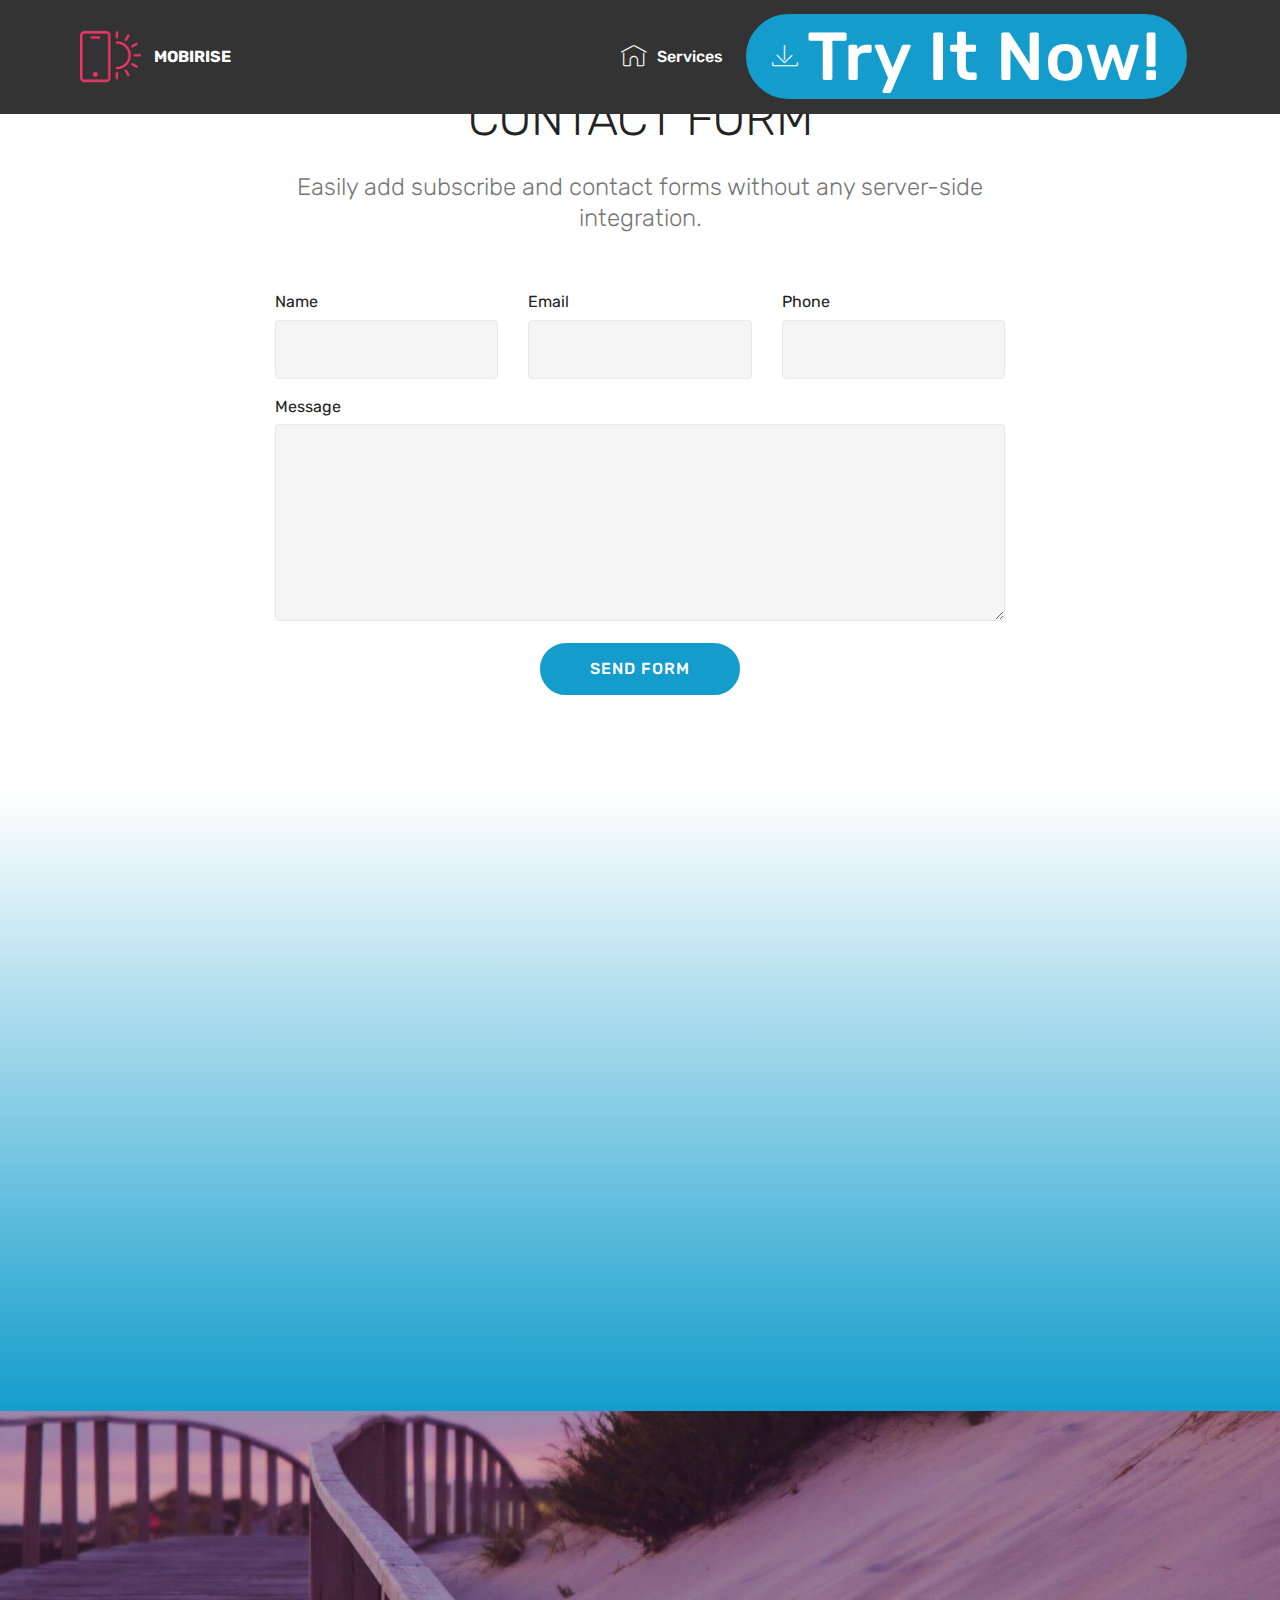
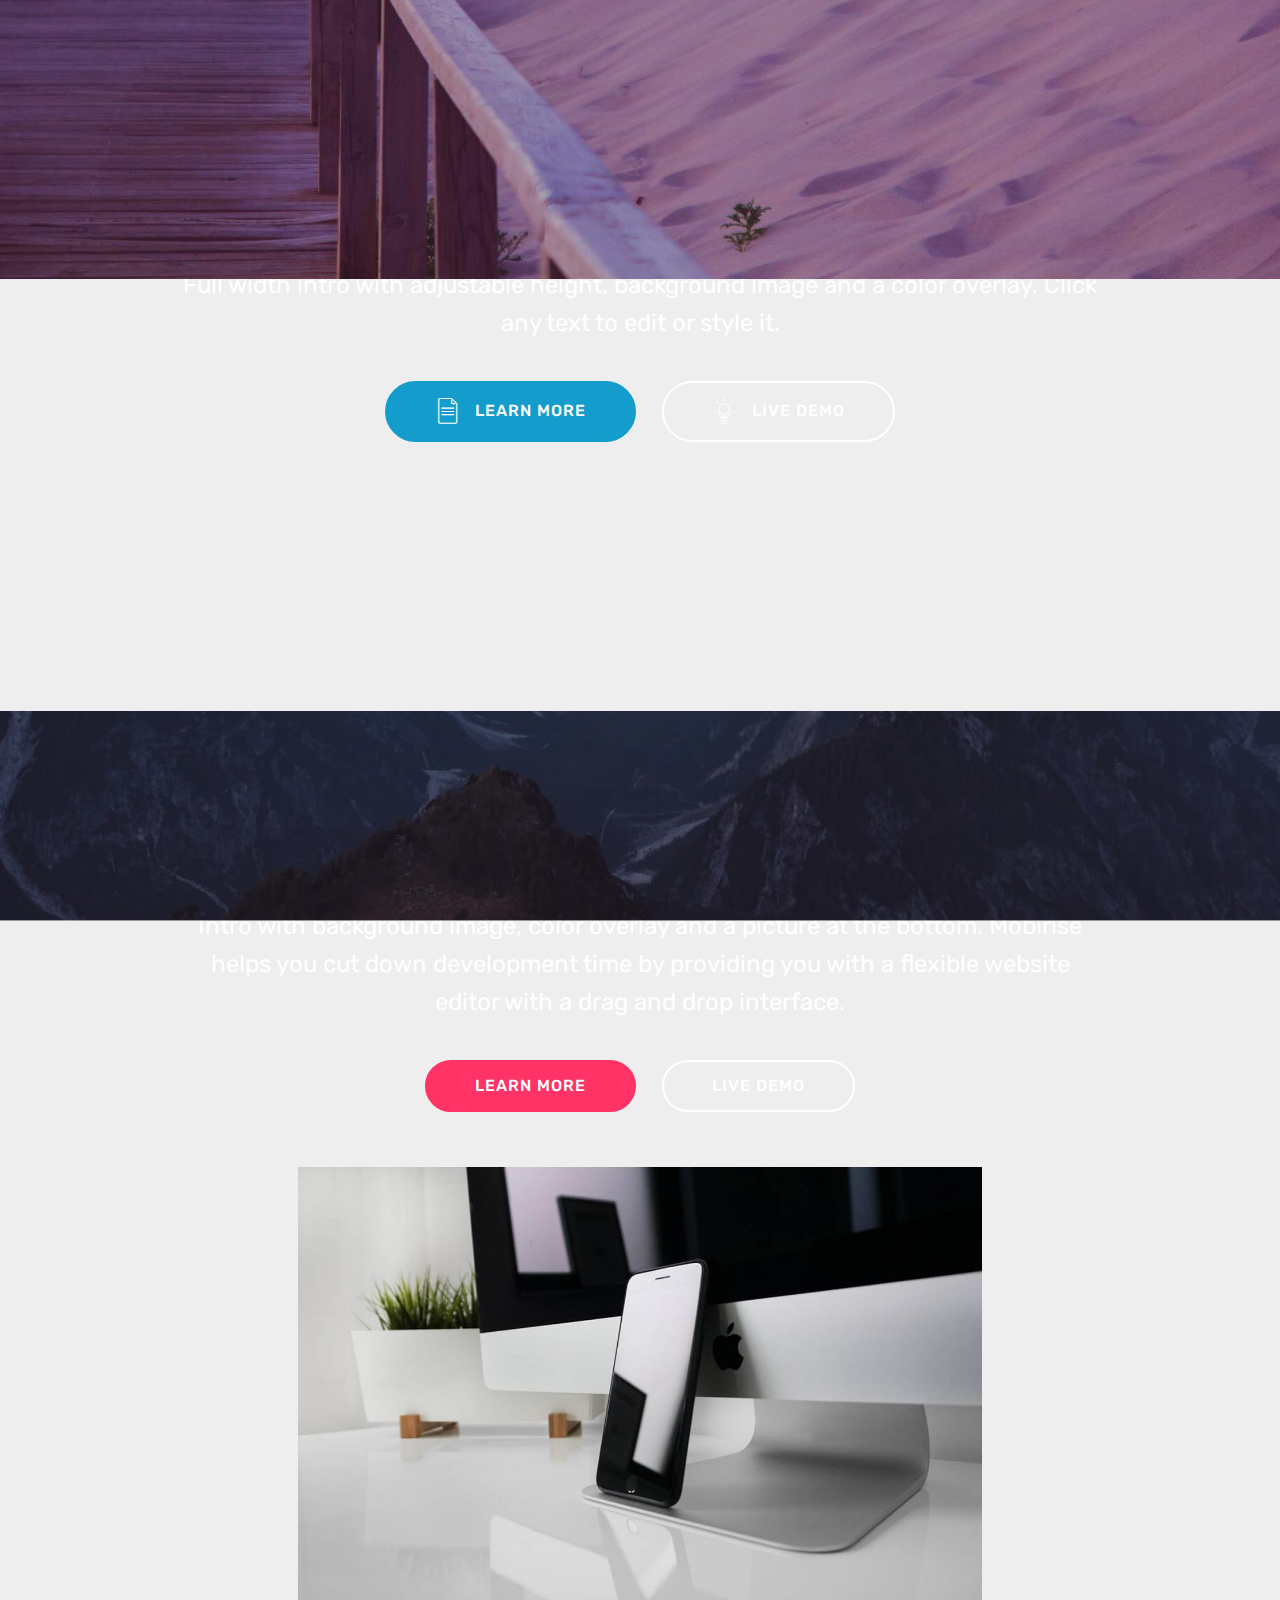
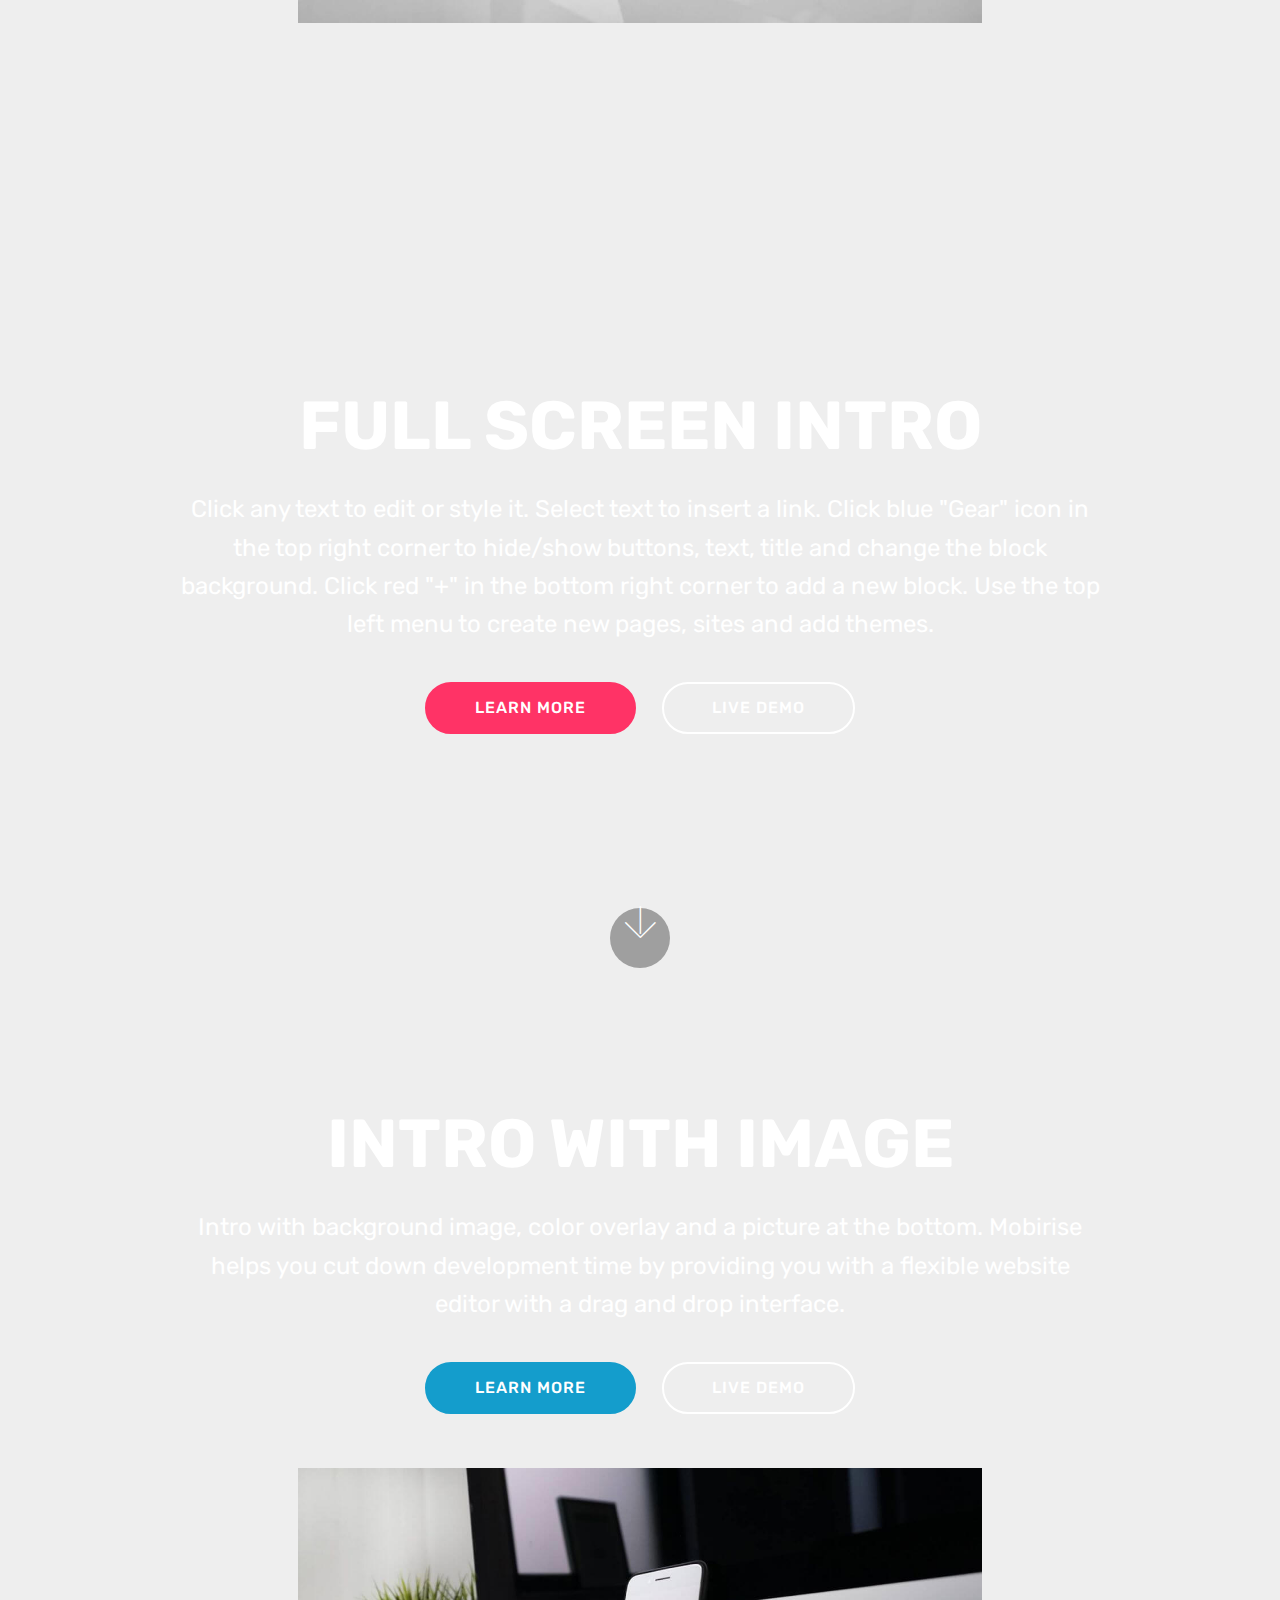
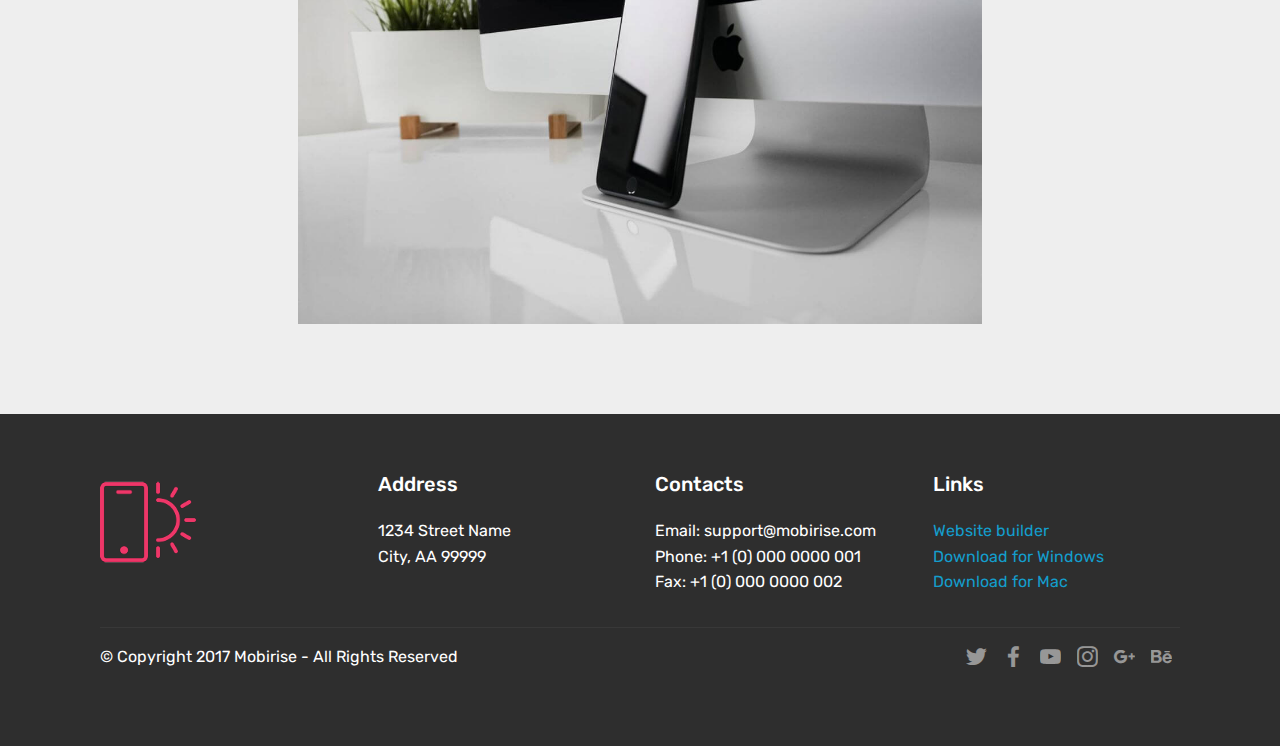
<file: index.html>
<!DOCTYPE html>
<html >
<head>
  <!-- Site made with Mobirise Website Builder v4.7.6, https://mobirise.com -->
  <meta charset="UTF-8">
  <meta http-equiv="X-UA-Compatible" content="IE=edge">
  <meta name="generator" content="Mobirise v4.7.6, mobirise.com">
  <meta name="viewport" content="width=device-width, initial-scale=1, minimum-scale=1">
  <link rel="shortcut icon" href="assets/images/logo2.png" type="image/x-icon">
  <meta name="description" content="">
  <title>Home</title>
  <link rel="stylesheet" href="assets/web/assets/mobirise-icons/mobirise-icons.css">
  <link rel="stylesheet" href="assets/tether/tether.min.css">
  <link rel="stylesheet" href="assets/bootstrap/css/bootstrap.min.css">
  <link rel="stylesheet" href="assets/bootstrap/css/bootstrap-grid.min.css">
  <link rel="stylesheet" href="assets/bootstrap/css/bootstrap-reboot.min.css">
  <link rel="stylesheet" href="assets/dropdown/css/style.css">
  <link rel="stylesheet" href="assets/socicon/css/styles.css">
  <link rel="stylesheet" href="assets/theme/css/style.css">
  <link rel="stylesheet" href="assets/mobirise/css/mbr-additional.css" type="text/css">
  
  
  
</head>
<body>
  <section class="menu cid-qSIRAnaMQ7" once="menu" id="menu1-e">

    

    <nav class="navbar navbar-expand beta-menu navbar-dropdown align-items-center navbar-fixed-top navbar-toggleable-sm">
        <button class="navbar-toggler navbar-toggler-right" type="button" data-toggle="collapse" data-target="#navbarSupportedContent" aria-controls="navbarSupportedContent" aria-expanded="false" aria-label="Toggle navigation">
            <div class="hamburger">
                <span></span>
                <span></span>
                <span></span>
                <span></span>
            </div>
        </button>
        <div class="menu-logo">
            <div class="navbar-brand">
                <span class="navbar-logo">
                    <a href="https://mobirise.com">
                         <img src="assets/images/logo2.png" alt="Mobirise" style="height: 3.8rem;">
                    </a>
                </span>
                <span class="navbar-caption-wrap"><a class="navbar-caption text-white display-4" href="https://mobirise.com">
                        MOBIRISE
                    </a></span>
            </div>
        </div>
        <div class="collapse navbar-collapse" id="navbarSupportedContent">
            <ul class="navbar-nav nav-dropdown" data-app-modern-menu="true"><li class="nav-item">
                    <a class="nav-link link text-white display-4" href="https://mobirise.com">
                        <span class="mbri-home mbr-iconfont mbr-iconfont-btn"></span>
                        Services
                    </a>
                </li></ul>
            <div class="navbar-buttons mbr-section-btn"><a class="btn btn-sm btn-primary display-1" href="https://mobirise.com">
                    <span class="mbri-save mbr-iconfont mbr-iconfont-btn "></span>
                    Try It Now!
                </a></div>
        </div>
    </nav>
</section>

<section class="engine"><a href="https://mobirise.me/j">website templates</a></section><section class="mbr-section form1 cid-qSNoycV2eA" id="form1-s">

    

    
    <div class="container">
        <div class="row justify-content-center">
            <div class="title col-12 col-lg-8">
                <h2 class="mbr-section-title align-center pb-3 mbr-fonts-style display-2">
                    CONTACT FORM
                </h2>
                <h3 class="mbr-section-subtitle align-center mbr-light pb-3 mbr-fonts-style display-5">
                    Easily add subscribe and contact forms without any server-side integration.
                </h3>
            </div>
        </div>
    </div>
    <div class="container">
        <div class="row justify-content-center">
            <div class="media-container-column col-lg-8" data-form-type="formoid">
                    <div data-form-alert="" hidden="">
                        Thanks for filling out the form!
                    </div>
            
                    <form class="mbr-form" action="https://mobirise.com/" method="post" data-form-title="Mobirise Form"><input type="hidden" name="email" data-form-email="true" value="USPH/jvtmZcPBBI/AVBWP6MHjxMaoT3edpEEN9nrXvsCygSRBtryC6Hljb9eq/IHgAiw33Sc+Vx9iEiLV7yDbqo1kJGcSTqLYzOE/qSltz3cyE7s/gVWKKAv1CNL6bbV" data-form-field="Email">
                        <div class="row row-sm-offset">
                            <div class="col-md-4 multi-horizontal" data-for="name">
                                <div class="form-group">
                                    <label class="form-control-label mbr-fonts-style display-7" for="name-form1-s">Name</label>
                                    <input type="text" class="form-control" name="name" data-form-field="Name" required="" id="name-form1-s">
                                </div>
                            </div>
                            <div class="col-md-4 multi-horizontal" data-for="email">
                                <div class="form-group">
                                    <label class="form-control-label mbr-fonts-style display-7" for="email-form1-s">Email</label>
                                    <input type="email" class="form-control" name="email" data-form-field="Email" required="" id="email-form1-s">
                                </div>
                            </div>
                            <div class="col-md-4 multi-horizontal" data-for="phone">
                                <div class="form-group">
                                    <label class="form-control-label mbr-fonts-style display-7" for="phone-form1-s">Phone</label>
                                    <input type="tel" class="form-control" name="phone" data-form-field="Phone" id="phone-form1-s">
                                </div>
                            </div>
                        </div>
                        <div class="form-group" data-for="message">
                            <label class="form-control-label mbr-fonts-style display-7" for="message-form1-s">Message</label>
                            <textarea type="text" class="form-control" name="message" rows="7" data-form-field="Message" id="message-form1-s"></textarea>
                        </div>
            
                        <span class="input-group-btn">
                            <button href="" type="submit" class="btn btn-primary btn-form display-4">SEND FORM</button>
                        </span>
                    </form>
            </div>
        </div>
    </div>
</section>

<section class="cid-qSU082iukm" id="video3-t">

    
    
    <figure class="mbr-figure align-center container">
        <div class="video-block" style="width: 80%;">
            <div><iframe class="mbr-embedded-video" src="https://www.youtube.com/embed/uNCr7NdOJgw?rel=0&amp;amp;showinfo=0&amp;autoplay=0&amp;loop=0" width="1280" height="720" frameborder="0" allowfullscreen></iframe></div>
        </div>
    </figure>
</section>

<section class="header1 cid-qSIY17hqgr mbr-fullscreen mbr-parallax-background" id="header1-i">

    

    

    <div class="container">
        <div class="row justify-content-md-center">
            <div class="mbr-white col-md-10">
                <h1 class="mbr-section-title align-center mbr-bold pb-3 mbr-fonts-style display-1">
                    FULL WIDTH INTRO
                </h1>
                <h3 class="mbr-section-subtitle align-center mbr-light pb-3 mbr-fonts-style display-2">
                    Beautiful mobile websites
                </h3>
                <p class="mbr-text align-center pb-3 mbr-fonts-style display-5">
                    Full width intro with adjustable height, background image and a color overlay. Click any text to edit or style it.
                </p>
                <div class="mbr-section-btn align-center"><a class="btn btn-md btn-primary display-4" href="https://mobirise.com">
                        <span class="mbr-iconfont mbri-file"></span>LEARN MORE</a>
                    <a class="btn btn-md btn-white-outline display-4" href="https://mobirise.com">
                        <span class="mbr-iconfont mbri-idea"></span>LIVE DEMO</a></div>
            </div>
        </div>
    </div>

</section>

<section class="header4 cid-qSIYiO4d7Z mbr-parallax-background" id="header4-j">

    

    

    <div class="container">
        <div class="row justify-content-md-center">
            <div class="media-content col-md-10">
                <h1 class="mbr-section-title align-center mbr-white pb-3 mbr-bold mbr-fonts-style display-1">
                    INTRO WITH IMAGE
                </h1>
                
                <div class="mbr-text align-center mbr-white pb-3">
                    <p class="mbr-text mbr-fonts-style display-5">
                        Intro with background image, color overlay and a picture at the bottom. Mobirise helps you cut down development time by providing you with a flexible website editor with a drag and drop interface.
                    </p>
                </div>
                <div class="mbr-section-btn align-center"><a class="btn btn-md btn-secondary display-4" href="https://mobirise.com">LEARN MORE</a>
                    <a class="btn btn-md btn-white-outline display-4" href="https://mobirise.com">LIVE DEMO</a></div>
            </div>
            <div class="mbr-figure pt-5">
                <img src="assets/images/01.jpg" alt="Mobirise" style="width: 60%;">
            </div>
        </div>
    </div>
</section>

<section class="cid-qSIRAw0fxh mbr-fullscreen mbr-parallax-background" id="header2-f">

    

    

    <div class="container align-center">
        <div class="row justify-content-md-center">
            <div class="mbr-white col-md-10">
                <h1 class="mbr-section-title mbr-bold pb-3 mbr-fonts-style display-1">
                    FULL SCREEN INTRO
                </h1>
                
                <p class="mbr-text pb-3 mbr-fonts-style display-5">
                    Click any text to edit or style it. Select text to insert a link. Click blue "Gear" icon in the top right corner to hide/show buttons, text, title and change the block background. Click red "+" in the bottom right corner to add a new block. Use the top left menu to create new pages, sites and add themes.
                </p>
                <div class="mbr-section-btn">
                    <a class="btn btn-md btn-secondary display-4" href="https://mobirise.com">LEARN MORE</a>
                    <a class="btn btn-md btn-white-outline display-4" href="https://mobirise.com">LIVE DEMO</a>
                </div>
            </div>
        </div>
    </div>
    <div class="mbr-arrow hidden-sm-down" aria-hidden="true">
        <a href="#next">
            <i class="mbri-down mbr-iconfont"></i>
        </a>
    </div>
</section>

<section class="header4 cid-qSIXYqJKis mbr-parallax-background" id="header4-h">

    

    

    <div class="container">
        <div class="row justify-content-md-center">
            <div class="media-content col-md-10">
                <h1 class="mbr-section-title align-center mbr-white pb-3 mbr-bold mbr-fonts-style display-1">
                    INTRO WITH IMAGE
                </h1>
                
                <div class="mbr-text align-center mbr-white pb-3">
                    <p class="mbr-text mbr-fonts-style display-5">
                        Intro with background image, color overlay and a picture at the bottom. Mobirise helps you cut down development time by providing you with a flexible website editor with a drag and drop interface.
                    </p>
                </div>
                <div class="mbr-section-btn align-center">
                    <a class="btn btn-md btn-primary display-4" href="https://mobirise.com">LEARN MORE</a>
                    <a class="btn btn-md btn-white-outline display-4" href="https://mobirise.com">LIVE DEMO</a>
                </div>
            </div>
            <div class="mbr-figure pt-5">
                <img src="assets/images/01.jpg" alt="Mobirise" style="width: 60%;">
            </div>
        </div>
    </div>
</section>

<section class="cid-qSIRACQ9Ll" id="footer1-g">

    

    

    <div class="container">
        <div class="media-container-row content text-white">
            <div class="col-12 col-md-3">
                <div class="media-wrap">
                    <a href="https://mobirise.com/">
                        <img src="assets/images/logo2.png" alt="Mobirise">
                    </a>
                </div>
            </div>
            <div class="col-12 col-md-3 mbr-fonts-style display-7">
                <h5 class="pb-3">
                    Address
                </h5>
                <p class="mbr-text">
                    1234 Street Name
                    <br>City, AA 99999
                </p>
            </div>
            <div class="col-12 col-md-3 mbr-fonts-style display-7">
                <h5 class="pb-3">
                    Contacts
                </h5>
                <p class="mbr-text">
                    Email: support@mobirise.com
                    <br>Phone: +1 (0) 000 0000 001
                    <br>Fax: +1 (0) 000 0000 002
                </p>
            </div>
            <div class="col-12 col-md-3 mbr-fonts-style display-7">
                <h5 class="pb-3">
                    Links
                </h5>
                <p class="mbr-text">
                    <a class="text-primary" href="https://mobirise.com/">Website builder</a>
                    <br><a class="text-primary" href="https://mobirise.com/mobirise-free-win.zip">Download for Windows</a>
                    <br><a class="text-primary" href="https://mobirise.com/mobirise-free-mac.zip">Download for Mac</a>
                </p>
            </div>
        </div>
        <div class="footer-lower">
            <div class="media-container-row">
                <div class="col-sm-12">
                    <hr>
                </div>
            </div>
            <div class="media-container-row mbr-white">
                <div class="col-sm-6 copyright">
                    <p class="mbr-text mbr-fonts-style display-7">
                        © Copyright 2017 Mobirise - All Rights Reserved
                    </p>
                </div>
                <div class="col-md-6">
                    <div class="social-list align-right">
                        <div class="soc-item">
                            <a href="https://twitter.com/mobirise" target="_blank">
                                <span class="socicon-twitter socicon mbr-iconfont mbr-iconfont-social"></span>
                            </a>
                        </div>
                        <div class="soc-item">
                            <a href="https://www.facebook.com/pages/Mobirise/1616226671953247" target="_blank">
                                <span class="socicon-facebook socicon mbr-iconfont mbr-iconfont-social"></span>
                            </a>
                        </div>
                        <div class="soc-item">
                            <a href="https://www.youtube.com/c/mobirise" target="_blank">
                                <span class="socicon-youtube socicon mbr-iconfont mbr-iconfont-social"></span>
                            </a>
                        </div>
                        <div class="soc-item">
                            <a href="https://instagram.com/mobirise" target="_blank">
                                <span class="socicon-instagram socicon mbr-iconfont mbr-iconfont-social"></span>
                            </a>
                        </div>
                        <div class="soc-item">
                            <a href="https://plus.google.com/u/0/+Mobirise" target="_blank">
                                <span class="socicon-googleplus socicon mbr-iconfont mbr-iconfont-social"></span>
                            </a>
                        </div>
                        <div class="soc-item">
                            <a href="https://www.behance.net/Mobirise" target="_blank">
                                <span class="socicon-behance socicon mbr-iconfont mbr-iconfont-social"></span>
                            </a>
                        </div>
                    </div>
                </div>
            </div>
        </div>
    </div>
</section>


  <script src="assets/web/assets/jquery/jquery.min.js"></script>
  <script src="assets/popper/popper.min.js"></script>
  <script src="assets/tether/tether.min.js"></script>
  <script src="assets/bootstrap/js/bootstrap.min.js"></script>
  <script src="assets/smoothscroll/smooth-scroll.js"></script>
  <script src="assets/dropdown/js/script.min.js"></script>
  <script src="assets/touchswipe/jquery.touch-swipe.min.js"></script>
  <script src="assets/parallax/jarallax.min.js"></script>
  <script src="assets/theme/js/script.js"></script>
  <script src="assets/formoid/formoid.min.js"></script>
  
  
</body>
</html>
</file>
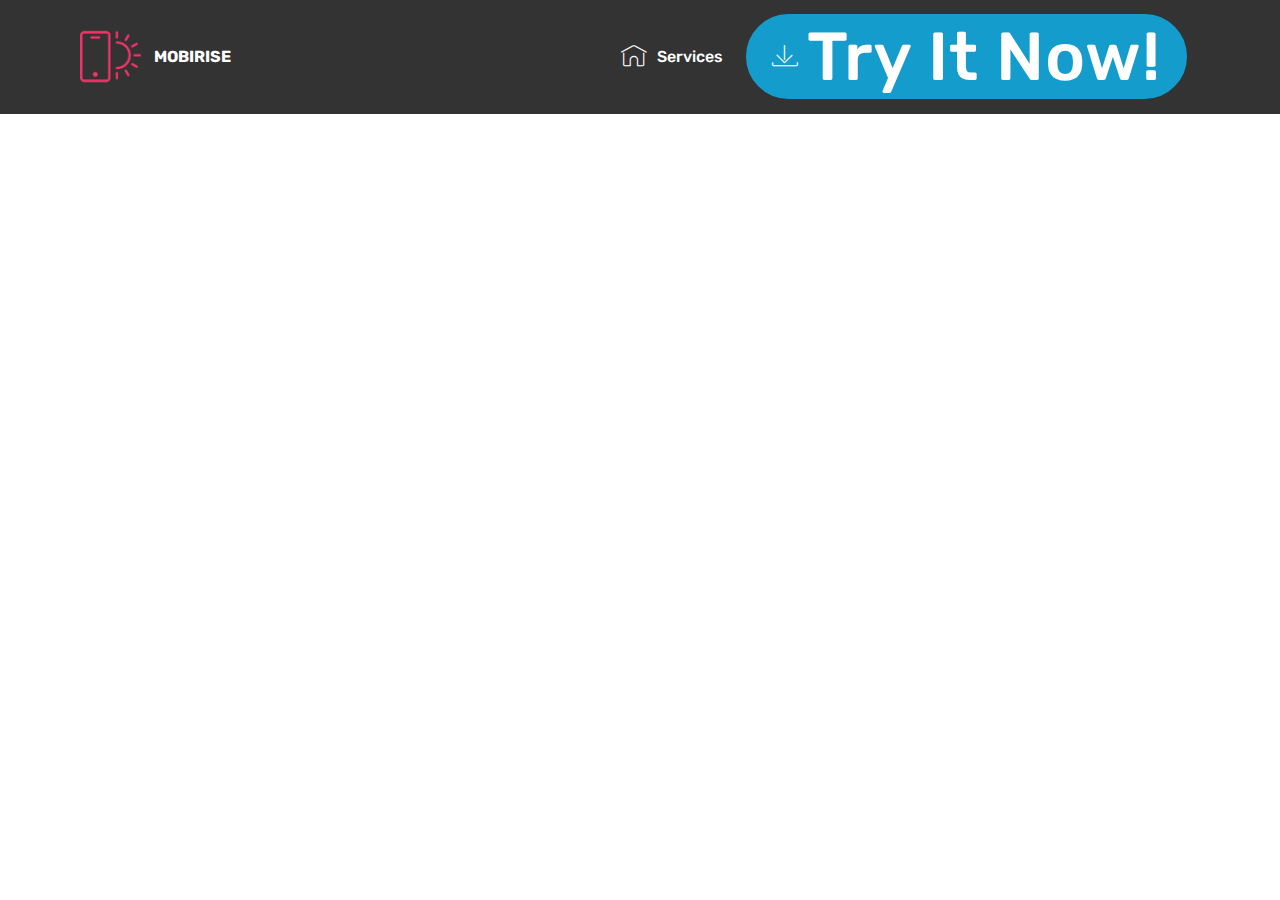
<file: page1.html>
<!DOCTYPE html>
<html >
<head>
  <!-- Site made with Mobirise Website Builder v4.7.6, https://mobirise.com -->
  <meta charset="UTF-8">
  <meta http-equiv="X-UA-Compatible" content="IE=edge">
  <meta name="generator" content="Mobirise v4.7.6, mobirise.com">
  <meta name="viewport" content="width=device-width, initial-scale=1, minimum-scale=1">
  <link rel="shortcut icon" href="assets/images/logo2.png" type="image/x-icon">
  <meta name="description" content="Web Creator Description">
  <title>Page 1</title>
  <link rel="stylesheet" href="assets/web/assets/mobirise-icons/mobirise-icons.css">
  <link rel="stylesheet" href="assets/tether/tether.min.css">
  <link rel="stylesheet" href="assets/bootstrap/css/bootstrap.min.css">
  <link rel="stylesheet" href="assets/bootstrap/css/bootstrap-grid.min.css">
  <link rel="stylesheet" href="assets/bootstrap/css/bootstrap-reboot.min.css">
  <link rel="stylesheet" href="assets/dropdown/css/style.css">
  <link rel="stylesheet" href="assets/theme/css/style.css">
  <link rel="stylesheet" href="assets/mobirise/css/mbr-additional.css" type="text/css">
  
  
  
</head>
<body>
  <section class="menu cid-qSIRAnaMQ7" once="menu" id="menu1-k">

    

    <nav class="navbar navbar-expand beta-menu navbar-dropdown align-items-center navbar-fixed-top navbar-toggleable-sm">
        <button class="navbar-toggler navbar-toggler-right" type="button" data-toggle="collapse" data-target="#navbarSupportedContent" aria-controls="navbarSupportedContent" aria-expanded="false" aria-label="Toggle navigation">
            <div class="hamburger">
                <span></span>
                <span></span>
                <span></span>
                <span></span>
            </div>
        </button>
        <div class="menu-logo">
            <div class="navbar-brand">
                <span class="navbar-logo">
                    <a href="https://mobirise.com">
                         <img src="assets/images/logo2.png" alt="Mobirise" style="height: 3.8rem;">
                    </a>
                </span>
                <span class="navbar-caption-wrap"><a class="navbar-caption text-white display-4" href="https://mobirise.com">
                        MOBIRISE
                    </a></span>
            </div>
        </div>
        <div class="collapse navbar-collapse" id="navbarSupportedContent">
            <ul class="navbar-nav nav-dropdown" data-app-modern-menu="true"><li class="nav-item">
                    <a class="nav-link link text-white display-4" href="https://mobirise.com">
                        <span class="mbri-home mbr-iconfont mbr-iconfont-btn"></span>
                        Services
                    </a>
                </li></ul>
            <div class="navbar-buttons mbr-section-btn"><a class="btn btn-sm btn-primary display-1" href="https://mobirise.com">
                    <span class="mbri-save mbr-iconfont mbr-iconfont-btn "></span>
                    Try It Now!
                </a></div>
        </div>
    </nav>
</section>


  <section class="engine"><a href="https://mobirise.me/s">free bootstrap theme</a></section><script src="assets/web/assets/jquery/jquery.min.js"></script>
  <script src="assets/popper/popper.min.js"></script>
  <script src="assets/tether/tether.min.js"></script>
  <script src="assets/bootstrap/js/bootstrap.min.js"></script>
  <script src="assets/smoothscroll/smooth-scroll.js"></script>
  <script src="assets/dropdown/js/script.min.js"></script>
  <script src="assets/touchswipe/jquery.touch-swipe.min.js"></script>
  <script src="assets/theme/js/script.js"></script>
  
  
</body>
</html>
</file>
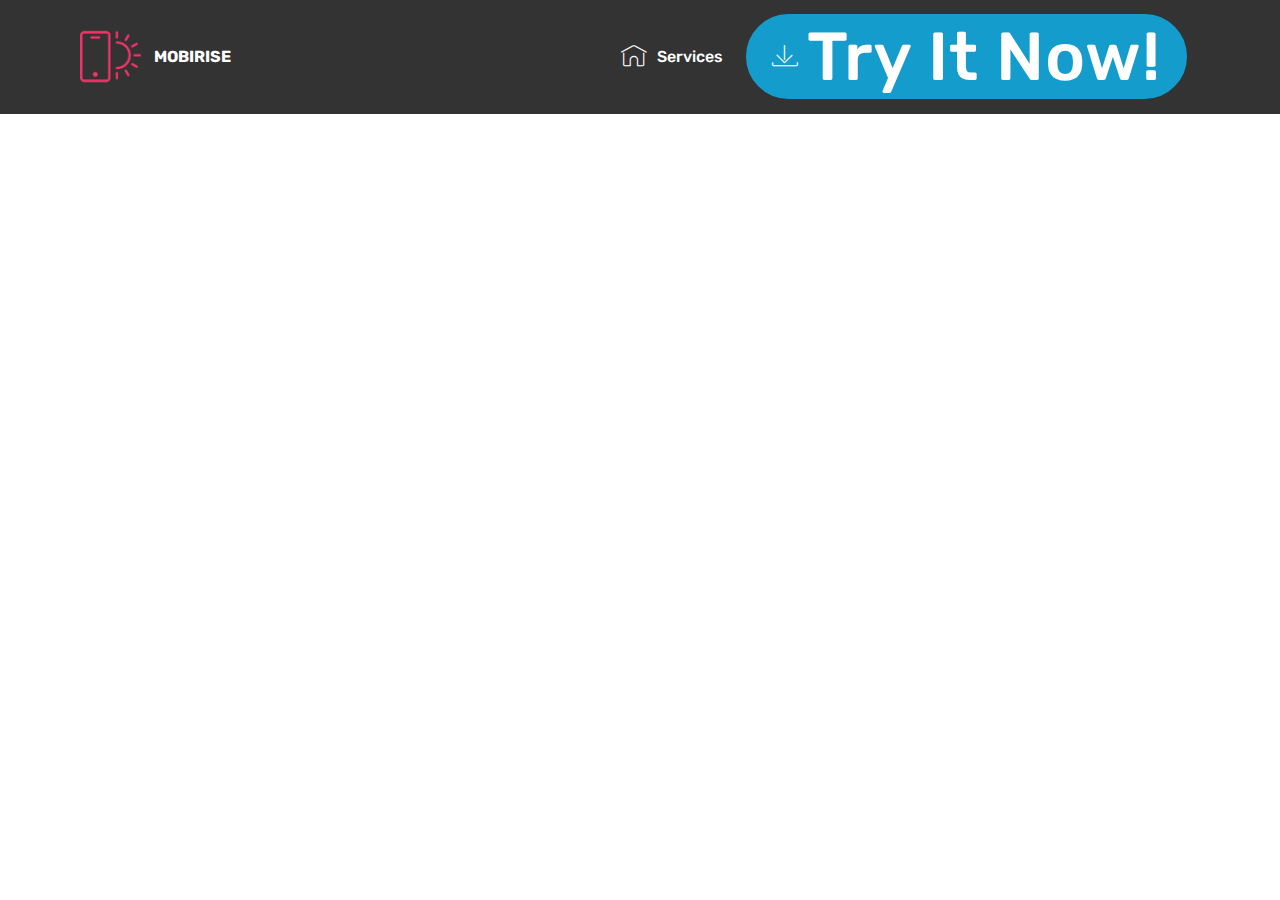
<file: page2.html>
<!DOCTYPE html>
<html >
<head>
  <!-- Site made with Mobirise Website Builder v4.7.6, https://mobirise.com -->
  <meta charset="UTF-8">
  <meta http-equiv="X-UA-Compatible" content="IE=edge">
  <meta name="generator" content="Mobirise v4.7.6, mobirise.com">
  <meta name="viewport" content="width=device-width, initial-scale=1, minimum-scale=1">
  <link rel="shortcut icon" href="assets/images/logo2.png" type="image/x-icon">
  <meta name="description" content="Web Page Generator Description">
  <title>Page 2</title>
  <link rel="stylesheet" href="assets/web/assets/mobirise-icons/mobirise-icons.css">
  <link rel="stylesheet" href="assets/tether/tether.min.css">
  <link rel="stylesheet" href="assets/bootstrap/css/bootstrap.min.css">
  <link rel="stylesheet" href="assets/bootstrap/css/bootstrap-grid.min.css">
  <link rel="stylesheet" href="assets/bootstrap/css/bootstrap-reboot.min.css">
  <link rel="stylesheet" href="assets/dropdown/css/style.css">
  <link rel="stylesheet" href="assets/theme/css/style.css">
  <link rel="stylesheet" href="assets/mobirise/css/mbr-additional.css" type="text/css">
  
  
  
</head>
<body>
  <section class="menu cid-qSIRAnaMQ7" once="menu" id="menu1-l">

    

    <nav class="navbar navbar-expand beta-menu navbar-dropdown align-items-center navbar-fixed-top navbar-toggleable-sm">
        <button class="navbar-toggler navbar-toggler-right" type="button" data-toggle="collapse" data-target="#navbarSupportedContent" aria-controls="navbarSupportedContent" aria-expanded="false" aria-label="Toggle navigation">
            <div class="hamburger">
                <span></span>
                <span></span>
                <span></span>
                <span></span>
            </div>
        </button>
        <div class="menu-logo">
            <div class="navbar-brand">
                <span class="navbar-logo">
                    <a href="https://mobirise.com">
                         <img src="assets/images/logo2.png" alt="Mobirise" style="height: 3.8rem;">
                    </a>
                </span>
                <span class="navbar-caption-wrap"><a class="navbar-caption text-white display-4" href="https://mobirise.com">
                        MOBIRISE
                    </a></span>
            </div>
        </div>
        <div class="collapse navbar-collapse" id="navbarSupportedContent">
            <ul class="navbar-nav nav-dropdown" data-app-modern-menu="true"><li class="nav-item">
                    <a class="nav-link link text-white display-4" href="https://mobirise.com">
                        <span class="mbri-home mbr-iconfont mbr-iconfont-btn"></span>
                        Services
                    </a>
                </li></ul>
            <div class="navbar-buttons mbr-section-btn"><a class="btn btn-sm btn-primary display-1" href="https://mobirise.com">
                    <span class="mbri-save mbr-iconfont mbr-iconfont-btn "></span>
                    Try It Now!
                </a></div>
        </div>
    </nav>
</section>


  <section class="engine"><a href="https://mobirise.me/t">amp template</a></section><script src="assets/web/assets/jquery/jquery.min.js"></script>
  <script src="assets/popper/popper.min.js"></script>
  <script src="assets/tether/tether.min.js"></script>
  <script src="assets/bootstrap/js/bootstrap.min.js"></script>
  <script src="assets/smoothscroll/smooth-scroll.js"></script>
  <script src="assets/dropdown/js/script.min.js"></script>
  <script src="assets/touchswipe/jquery.touch-swipe.min.js"></script>
  <script src="assets/theme/js/script.js"></script>
  
  
</body>
</html>
</file>
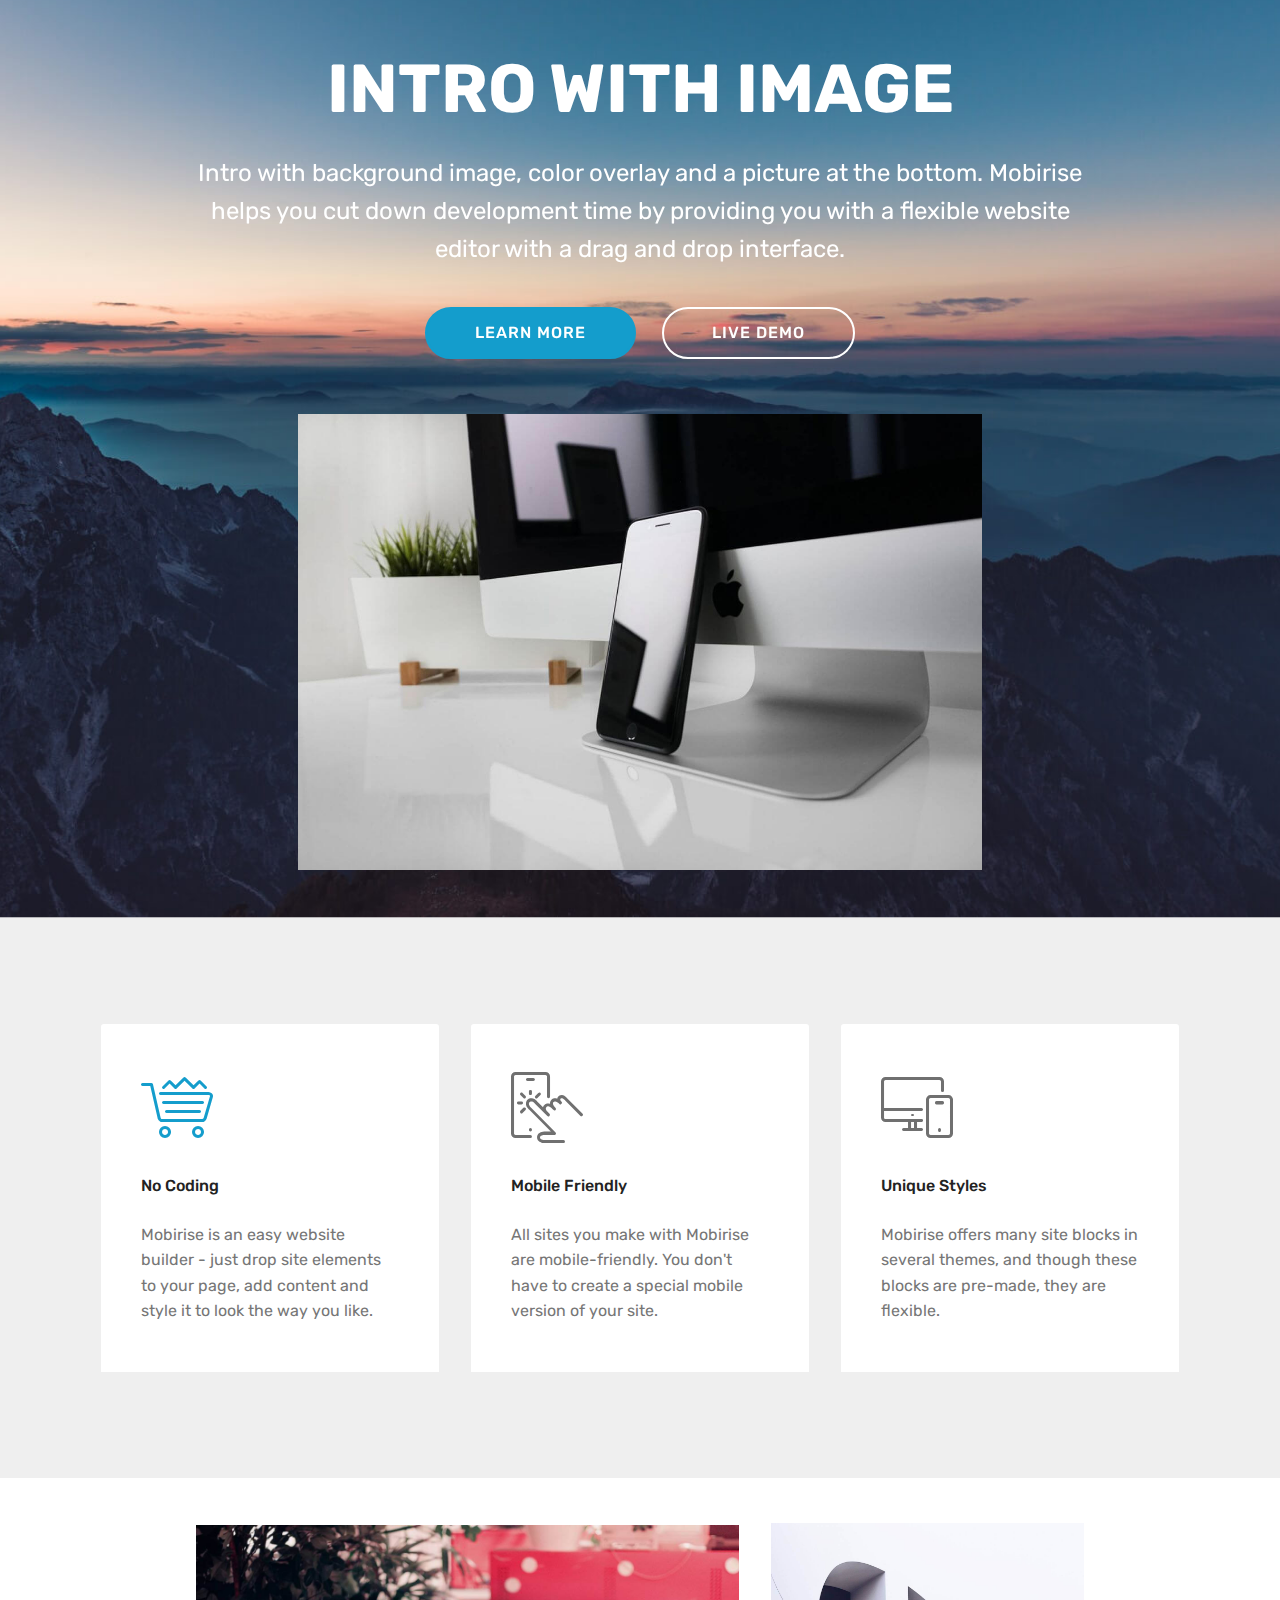
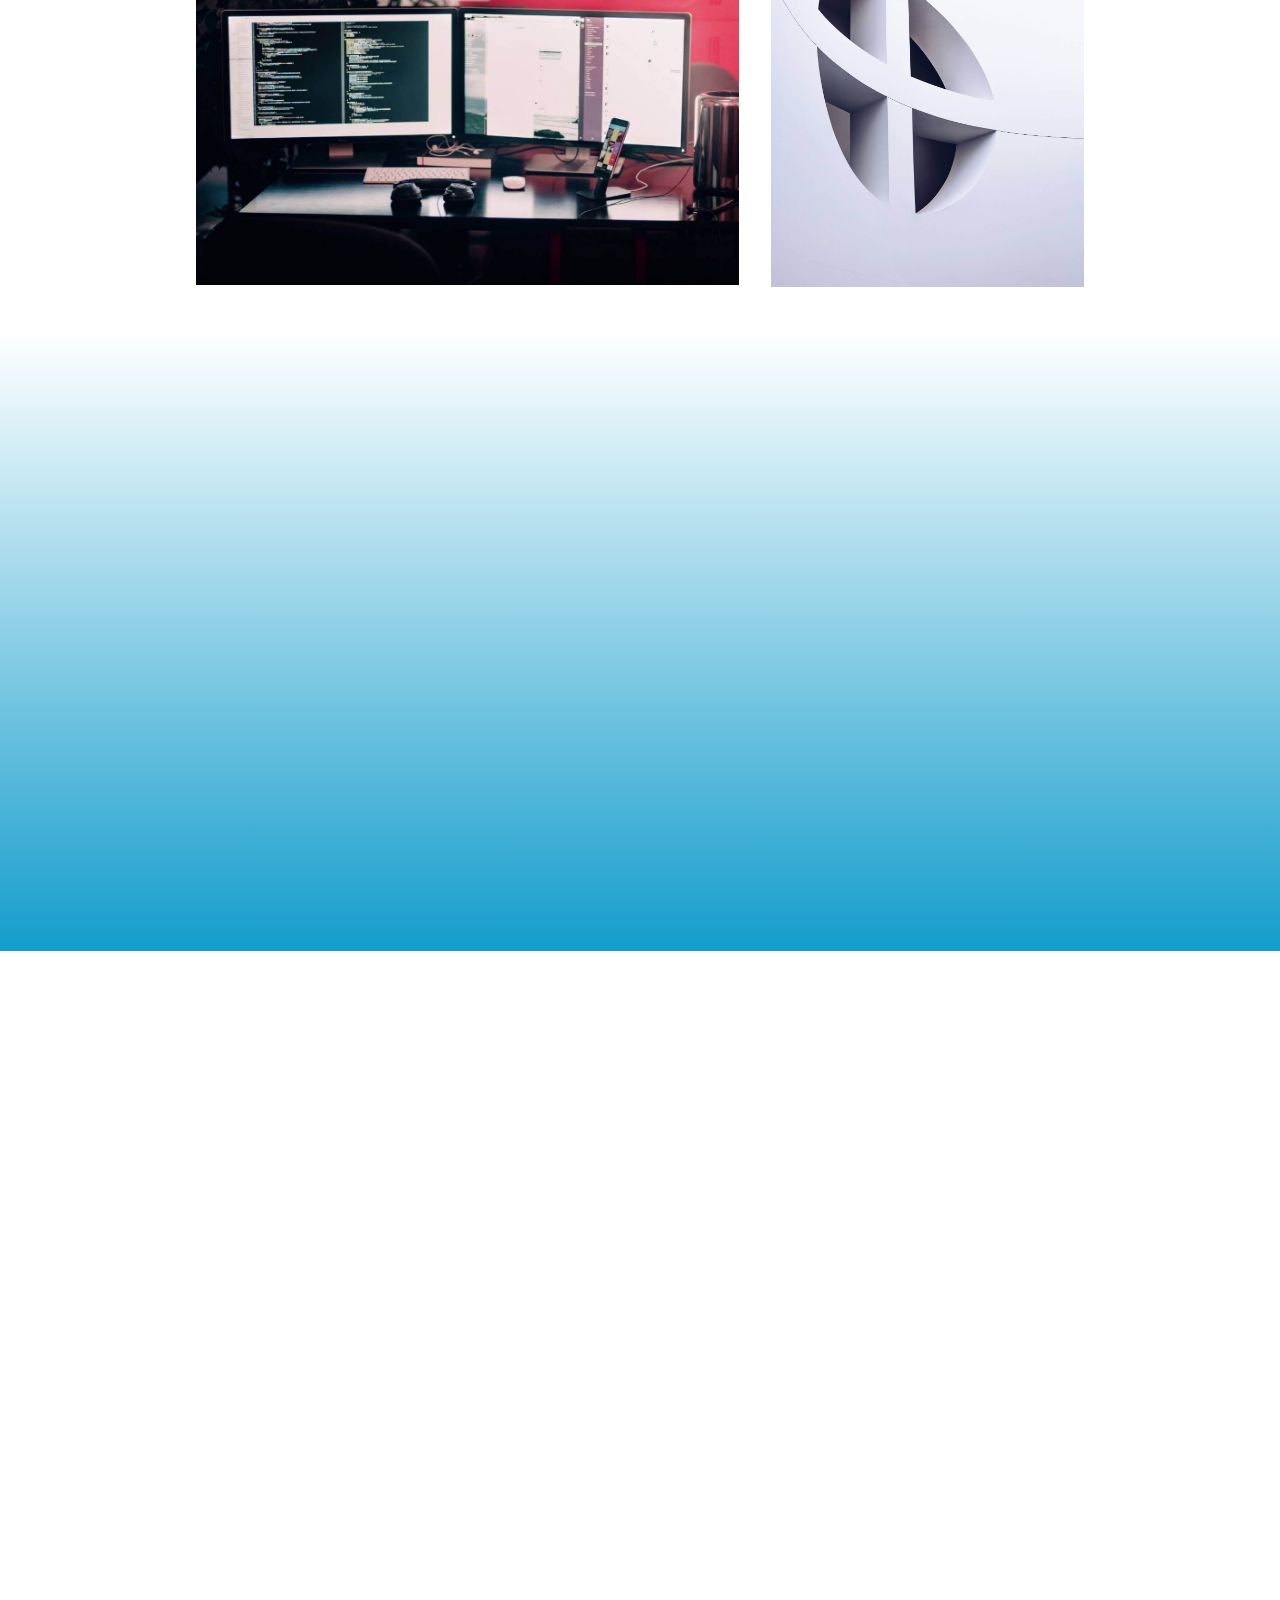
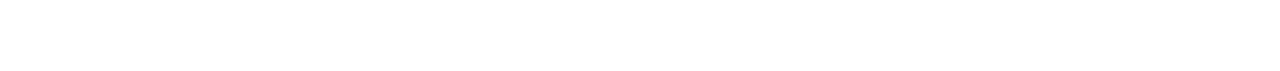
<file: page3.html>
<!DOCTYPE html>
<html >
<head>
  <!-- Site made with Mobirise Website Builder v4.7.6, https://mobirise.com -->
  <meta charset="UTF-8">
  <meta http-equiv="X-UA-Compatible" content="IE=edge">
  <meta name="generator" content="Mobirise v4.7.6, mobirise.com">
  <meta name="viewport" content="width=device-width, initial-scale=1, minimum-scale=1">
  <link rel="shortcut icon" href="assets/images/logo2.png" type="image/x-icon">
  <meta name="description" content="Web Page Generator Description">
  <title>Page 3</title>
  <link rel="stylesheet" href="assets/web/assets/mobirise-icons/mobirise-icons.css">
  <link rel="stylesheet" href="assets/tether/tether.min.css">
  <link rel="stylesheet" href="assets/bootstrap/css/bootstrap.min.css">
  <link rel="stylesheet" href="assets/bootstrap/css/bootstrap-grid.min.css">
  <link rel="stylesheet" href="assets/bootstrap/css/bootstrap-reboot.min.css">
  <link rel="stylesheet" href="assets/theme/css/style.css">
  <link rel="stylesheet" href="assets/mobirise/css/mbr-additional.css" type="text/css">
  
  
  
</head>
<body>
  <section class="header4 cid-qSJ5ICyhHl mbr-fullscreen mbr-parallax-background" id="header4-n">

    

    

    <div class="container">
        <div class="row justify-content-md-center">
            <div class="media-content col-md-10">
                <h1 class="mbr-section-title align-center mbr-white pb-3 mbr-bold mbr-fonts-style display-1">
                    INTRO WITH IMAGE
                </h1>
                
                <div class="mbr-text align-center mbr-white pb-3">
                    <p class="mbr-text mbr-fonts-style display-5">
                        Intro with background image, color overlay and a picture at the bottom. Mobirise helps you cut down development time by providing you with a flexible website editor with a drag and drop interface.
                    </p>
                </div>
                <div class="mbr-section-btn align-center">
                    <a class="btn btn-md btn-primary display-4" href="https://mobirise.com">LEARN MORE</a>
                    <a class="btn btn-md btn-white-outline display-4" href="https://mobirise.com">LIVE DEMO</a>
                </div>
            </div>
            <div class="mbr-figure pt-5">
                <img src="assets/images/01.jpg" alt="Mobirise" style="width: 60%;">
            </div>
        </div>
    </div>
</section>

<section class="engine"><a href="https://mobirise.me/p">website templates free download</a></section><section class="features6 cid-qSJkxtq270" id="features6-r">
    
    

    
    <div class="container">
        <div class="media-container-row">

            <div class="card p-3 col-12 col-md-6 col-lg-4">
                <div class="card-img pb-3">
                    <span class="mbr-iconfont mbri-cart-full" style="color: rgb(20, 157, 204);"></span>
                </div>
                <div class="card-box">
                    <h4 class="card-title py-3 mbr-fonts-style display-7">
                        No Coding
                    </h4>
                    <p class="mbr-text mbr-fonts-style display-7">
                       Mobirise is an easy website builder - just drop site elements to your page, add content and style it to look the way you like.
                    </p>
                </div>
            </div>

            <div class="card p-3 col-12 col-md-6 col-lg-4">
                <div class="card-img pb-3">
                    <span class="mbri-touch mbr-iconfont"></span>
                </div>
                <div class="card-box">
                    <h4 class="card-title py-3 mbr-fonts-style display-7">
                        Mobile Friendly
                    </h4>
                    <p class="mbr-text mbr-fonts-style display-7">
                       All sites you make with Mobirise are mobile-friendly. You don't have to create a special mobile version of your site.
                    </p>
                </div>
            </div>

            <div class="card p-3 col-12 col-md-6 col-lg-4">
                <div class="card-img pb-3">
                    <span class="mbri-responsive mbr-iconfont"></span>
                </div>
                <div class="card-box">
                    <h4 class="card-title py-3 mbr-fonts-style display-7">
                        Unique Styles
                    </h4>
                    <p class="mbr-text mbr-fonts-style display-7">
                       Mobirise offers many site blocks in several themes, and though these blocks are pre-made, they are flexible.
                    </p>
                </div>
            </div>

            

        </div>

    </div>

</section>

<section class="cid-qSJaHpA4x9" id="image4-o">
    <!-- Block parameters controls (Blue "Gear" panel) -->
    
    <!-- End block parameters -->
    <div class="container images-container">
            <div class="media-container-row" style="width: 80%;">
                <div class="img-item item1" style="width: 177%;">
                    <img src="assets/images/04.jpg">
                    
                </div>
                <div class="img-item">
                    <img src="assets/images/05.jpg">
                    
                </div>
            </div>
    </div>
</section>

<section class="cid-qSJb24V515" id="video3-p">

    
    
    <figure class="mbr-figure align-center container">
        <div class="video-block" style="width: 80%;">
            <div><iframe class="mbr-embedded-video" src="https://www.youtube.com/embed/uNCr7NdOJgw?rel=0&amp;amp;showinfo=0&amp;autoplay=0&amp;loop=0" width="1280" height="720" frameborder="0" allowfullscreen></iframe></div>
        </div>
    </figure>
</section>

<section class="cid-qSJb9Y7ox1" id="video2-q">

    
    
    <figure class="mbr-figure align-center">
        <div class="video-block" style="width: 100%;">
            <div><iframe class="mbr-embedded-video" src="https://www.youtube.com/embed/uNCr7NdOJgw?rel=0&amp;amp;showinfo=0&amp;autoplay=0&amp;loop=0" width="1280" height="720" frameborder="0" allowfullscreen></iframe></div>
        </div>
    </figure>
</section>


  <script src="assets/web/assets/jquery/jquery.min.js"></script>
  <script src="assets/popper/popper.min.js"></script>
  <script src="assets/tether/tether.min.js"></script>
  <script src="assets/bootstrap/js/bootstrap.min.js"></script>
  <script src="assets/smoothscroll/smooth-scroll.js"></script>
  <script src="assets/parallax/jarallax.min.js"></script>
  <script src="assets/theme/js/script.js"></script>
  
  
</body>
</html>
</file>
<file: assets/web/assets/mobirise-icons/mobirise-icons.css>
@font-face {
  font-family: 'MobiriseIcons';
  src:  url('mobirise-icons.eot?spat4u');
  src:  url('mobirise-icons.eot?spat4u#iefix') format('embedded-opentype'),
    url('mobirise-icons.ttf?spat4u') format('truetype'),
    url('mobirise-icons.woff?spat4u') format('woff'),
    url('mobirise-icons.svg?spat4u#MobiriseIcons') format('svg');
  font-weight: normal;
  font-style: normal;
}

[class^="mbri-"], [class*=" mbri-"] {
  /* use !important to prevent issues with browser extensions that change fonts */
  font-family: MobiriseIcons !important;
  speak: none;
  font-style: normal;
  font-weight: normal;
  font-variant: normal;
  text-transform: none;
  line-height: 1;

  /* Better Font Rendering =========== */
  -webkit-font-smoothing: antialiased;
  -moz-osx-font-smoothing: grayscale;
}

.mbri-add-submenu:before {
  content: "\e900";
}
.mbri-alert:before {
  content: "\e901";
}
.mbri-align-center:before {
  content: "\e902";
}
.mbri-align-justify:before {
  content: "\e903";
}
.mbri-align-left:before {
  content: "\e904";
}
.mbri-align-right:before {
  content: "\e905";
}
.mbri-android:before {
  content: "\e906";
}
.mbri-apple:before {
  content: "\e907";
}
.mbri-arrow-down:before {
  content: "\e908";
}
.mbri-arrow-next:before {
  content: "\e909";
}
.mbri-arrow-prev:before {
  content: "\e90a";
}
.mbri-arrow-up:before {
  content: "\e90b";
}
.mbri-bold:before {
  content: "\e90c";
}
.mbri-bookmark:before {
  content: "\e90d";
}
.mbri-bootstrap:before {
  content: "\e90e";
}
.mbri-briefcase:before {
  content: "\e90f";
}
.mbri-browse:before {
  content: "\e910";
}
.mbri-bulleted-list:before {
  content: "\e911";
}
.mbri-calendar:before {
  content: "\e912";
}
.mbri-camera:before {
  content: "\e913";
}
.mbri-cart-add:before {
  content: "\e914";
}
.mbri-cart-full:before {
  content: "\e915";
}
.mbri-cash:before {
  content: "\e916";
}
.mbri-change-style:before {
  content: "\e917";
}
.mbri-chat:before {
  content: "\e918";
}
.mbri-clock:before {
  content: "\e919";
}
.mbri-close:before {
  content: "\e91a";
}
.mbri-cloud:before {
  content: "\e91b";
}
.mbri-code:before {
  content: "\e91c";
}
.mbri-contact-form:before {
  content: "\e91d";
}
.mbri-credit-card:before {
  content: "\e91e";
}
.mbri-cursor-click:before {
  content: "\e91f";
}
.mbri-cust-feedback:before {
  content: "\e920";
}
.mbri-database:before {
  content: "\e921";
}
.mbri-delivery:before {
  content: "\e922";
}
.mbri-desktop:before {
  content: "\e923";
}
.mbri-devices:before {
  content: "\e924";
}
.mbri-down:before {
  content: "\e925";
}
.mbri-download:before {
  content: "\e989";
}
.mbri-drag-n-drop:before {
  content: "\e927";
}
.mbri-drag-n-drop2:before {
  content: "\e928";
}
.mbri-edit:before {
  content: "\e929";
}
.mbri-edit2:before {
  content: "\e92a";
}
.mbri-error:before {
  content: "\e92b";
}
.mbri-extension:before {
  content: "\e92c";
}
.mbri-features:before {
  content: "\e92d";
}
.mbri-file:before {
  content: "\e92e";
}
.mbri-flag:before {
  content: "\e92f";
}
.mbri-folder:before {
  content: "\e930";
}
.mbri-gift:before {
  content: "\e931";
}
.mbri-github:before {
  content: "\e932";
}
.mbri-globe:before {
  content: "\e933";
}
.mbri-globe-2:before {
  content: "\e934";
}
.mbri-growing-chart:before {
  content: "\e935";
}
.mbri-hearth:before {
  content: "\e936";
}
.mbri-help:before {
  content: "\e937";
}
.mbri-home:before {
  content: "\e938";
}
.mbri-hot-cup:before {
  content: "\e939";
}
.mbri-idea:before {
  content: "\e93a";
}
.mbri-image-gallery:before {
  content: "\e93b";
}
.mbri-image-slider:before {
  content: "\e93c";
}
.mbri-info:before {
  content: "\e93d";
}
.mbri-italic:before {
  content: "\e93e";
}
.mbri-key:before {
  content: "\e93f";
}
.mbri-laptop:before {
  content: "\e940";
}
.mbri-layers:before {
  content: "\e941";
}
.mbri-left-right:before {
  content: "\e942";
}
.mbri-left:before {
  content: "\e943";
}
.mbri-letter:before {
  content: "\e944";
}
.mbri-like:before {
  content: "\e945";
}
.mbri-link:before {
  content: "\e946";
}
.mbri-lock:before {
  content: "\e947";
}
.mbri-login:before {
  content: "\e948";
}
.mbri-logout:before {
  content: "\e949";
}
.mbri-magic-stick:before {
  content: "\e94a";
}
.mbri-map-pin:before {
  content: "\e94b";
}
.mbri-menu:before {
  content: "\e94c";
}
.mbri-mobile:before {
  content: "\e94d";
}
.mbri-mobile2:before {
  content: "\e94e";
}
.mbri-mobirise:before {
  content: "\e94f";
}
.mbri-more-horizontal:before {
  content: "\e950";
}
.mbri-more-vertical:before {
  content: "\e951";
}
.mbri-music:before {
  content: "\e952";
}
.mbri-new-file:before {
  content: "\e953";
}
.mbri-numbered-list:before {
  content: "\e954";
}
.mbri-opened-folder:before {
  content: "\e955";
}
.mbri-pages:before {
  content: "\e956";
}
.mbri-paper-plane:before {
  content: "\e957";
}
.mbri-paperclip:before {
  content: "\e958";
}
.mbri-photo:before {
  content: "\e959";
}
.mbri-photos:before {
  content: "\e95a";
}
.mbri-pin:before {
  content: "\e95b";
}
.mbri-play:before {
  content: "\e95c";
}
.mbri-plus:before {
  content: "\e95d";
}
.mbri-preview:before {
  content: "\e95e";
}
.mbri-print:before {
  content: "\e95f";
}
.mbri-protect:before {
  content: "\e960";
}
.mbri-question:before {
  content: "\e961";
}
.mbri-quote-left:before {
  content: "\e962";
}
.mbri-quote-right:before {
  content: "\e963";
}
.mbri-refresh:before {
  content: "\e964";
}
.mbri-responsive:before {
  content: "\e965";
}
.mbri-right:before {
  content: "\e966";
}
.mbri-rocket:before {
  content: "\e967";
}
.mbri-sad-face:before {
  content: "\e968";
}
.mbri-sale:before {
  content: "\e969";
}
.mbri-save:before {
  content: "\e96a";
}
.mbri-search:before {
  content: "\e96b";
}
.mbri-setting:before {
  content: "\e96c";
}
.mbri-setting2:before {
  content: "\e96d";
}
.mbri-setting3:before {
  content: "\e96e";
}
.mbri-share:before {
  content: "\e96f";
}
.mbri-shopping-bag:before {
  content: "\e970";
}
.mbri-shopping-basket:before {
  content: "\e971";
}
.mbri-shopping-cart:before {
  content: "\e972";
}
.mbri-sites:before {
  content: "\e973";
}
.mbri-smile-face:before {
  content: "\e974";
}
.mbri-speed:before {
  content: "\e975";
}
.mbri-star:before {
  content: "\e976";
}
.mbri-success:before {
  content: "\e977";
}
.mbri-sun:before {
  content: "\e978";
}
.mbri-sun2:before {
  content: "\e979";
}
.mbri-tablet:before {
  content: "\e97a";
}
.mbri-tablet-vertical:before {
  content: "\e97b";
}
.mbri-target:before {
  content: "\e97c";
}
.mbri-timer:before {
  content: "\e97d";
}
.mbri-to-ftp:before {
  content: "\e97e";
}
.mbri-to-local-drive:before {
  content: "\e97f";
}
.mbri-touch-swipe:before {
  content: "\e980";
}
.mbri-touch:before {
  content: "\e981";
}
.mbri-trash:before {
  content: "\e982";
}
.mbri-underline:before {
  content: "\e983";
}
.mbri-unlink:before {
  content: "\e984";
}
.mbri-unlock:before {
  content: "\e985";
}
.mbri-up-down:before {
  content: "\e986";
}
.mbri-up:before {
  content: "\e987";
}
.mbri-update:before {
  content: "\e988";
}
.mbri-upload:before {
 content: "\e926"; 
}
.mbri-user:before {
  content: "\e98a";
}
.mbri-user2:before {
  content: "\e98b";
}
.mbri-users:before {
  content: "\e98c";
}
.mbri-video:before {
  content: "\e98d";
}
.mbri-video-play:before {
  content: "\e98e";
}
.mbri-watch:before {
  content: "\e98f";
}
.mbri-website-theme:before {
  content: "\e990";
}
.mbri-wifi:before {
  content: "\e991";
}
.mbri-windows:before {
  content: "\e992";
}
.mbri-zoom-out:before {
  content: "\e993";
}
.mbri-redo:before {
  content: "\e994";
}
.mbri-undo:before {
  content: "\e995";
}
</file>
<file: assets/dropdown/css/style.css>
.navbar-dropdown {
  left: 0;
  padding: 0;
  position: absolute;
  right: 0;
  top: 0;
  transition: all 0.45s ease;
  z-index: 1030;
  background: #282828; }
  .navbar-dropdown .navbar-logo {
    margin-right: 0.8rem;
    transition: margin 0.3s ease-in-out;
    vertical-align: middle; }
    .navbar-dropdown .navbar-logo img {
      height: 3.125rem;
      transition: all 0.3s ease-in-out; }
    .navbar-dropdown .navbar-logo.mbr-iconfont {
      font-size: 3.125rem;
      line-height: 3.125rem; }
  .navbar-dropdown .navbar-caption {
    font-weight: 700;
    white-space: normal;
    vertical-align: -4px;
    line-height: 3.125rem !important; }
    .navbar-dropdown .navbar-caption, .navbar-dropdown .navbar-caption:hover {
      color: inherit;
      text-decoration: none; }
  .navbar-dropdown .mbr-iconfont + .navbar-caption {
    vertical-align: -1px; }
  .navbar-dropdown.navbar-fixed-top {
    position: fixed; }
  .navbar-dropdown .navbar-brand span {
    vertical-align: -4px; }
  .navbar-dropdown.bg-color.transparent {
    background: none; }
  .navbar-dropdown.navbar-short .navbar-brand {
    padding: 0.625rem 0; }
    .navbar-dropdown.navbar-short .navbar-brand span {
      vertical-align: -1px; }
  .navbar-dropdown.navbar-short .navbar-caption {
    line-height: 2.375rem !important;
    vertical-align: -2px; }
  .navbar-dropdown.navbar-short .navbar-logo {
    margin-right: 0.5rem; }
    .navbar-dropdown.navbar-short .navbar-logo img {
      height: 2.375rem; }
    .navbar-dropdown.navbar-short .navbar-logo.mbr-iconfont {
      font-size: 2.375rem;
      line-height: 2.375rem; }
  .navbar-dropdown.navbar-short .mbr-table-cell {
    height: 3.625rem; }
  .navbar-dropdown .navbar-close {
    left: 0.6875rem;
    position: fixed;
    top: 0.75rem;
    z-index: 1000; }
  .navbar-dropdown .hamburger-icon {
    content: "";
    display: inline-block;
    vertical-align: middle;
    width: 16px;
    -webkit-box-shadow: 0 -6px 0 1px #282828,0 0 0 1px #282828,0 6px 0 1px #282828;
    -moz-box-shadow: 0 -6px 0 1px #282828,0 0 0 1px #282828,0 6px 0 1px #282828;
    box-shadow: 0 -6px 0 1px #282828,0 0 0 1px #282828,0 6px 0 1px #282828; }

.dropdown-menu .dropdown-toggle[data-toggle="dropdown-submenu"]::after {
  border-bottom: 0.35em solid transparent;
  border-left: 0.35em solid;
  border-right: 0;
  border-top: 0.35em solid transparent;
  margin-left: 0.3rem; }

.dropdown-menu .dropdown-item:focus {
  outline: 0; }

.nav-dropdown {
  font-size: 0.75rem;
  font-weight: 500;
  height: auto !important; }
  .nav-dropdown .nav-btn {
    padding-left: 1rem; }
  .nav-dropdown .link {
    margin: .667em 1.667em;
    font-weight: 500;
    padding: 0;
    transition: color .2s ease-in-out; }
    .nav-dropdown .link.dropdown-toggle {
      margin-right: 2.583em; }
      .nav-dropdown .link.dropdown-toggle::after {
        margin-left: .25rem;
        border-top: 0.35em solid;
        border-right: 0.35em solid transparent;
        border-left: 0.35em solid transparent;
        border-bottom: 0; }
      .nav-dropdown .link.dropdown-toggle[aria-expanded="true"] {
        margin: 0;
        padding: 0.667em 3.263em  0.667em 1.667em; }
  .nav-dropdown .link::after,
  .nav-dropdown .dropdown-item::after {
    color: inherit; }
  .nav-dropdown .btn {
    font-size: 0.75rem;
    font-weight: 700;
    letter-spacing: 0;
    margin-bottom: 0;
    padding-left: 1.25rem;
    padding-right: 1.25rem; }
  .nav-dropdown .dropdown-menu {
    border-radius: 0;
    border: 0;
    left: 0;
    margin: 0;
    padding-bottom: 1.25rem;
    padding-top: 1.25rem;
    position: relative; }
  .nav-dropdown .dropdown-submenu {
    margin-left: 0.125rem;
    top: 0; }
  .nav-dropdown .dropdown-item {
    font-weight: 500;
    line-height: 2;
    padding: 0.3846em 4.615em 0.3846em 1.5385em;
    position: relative;
    transition: color .2s ease-in-out, background-color .2s ease-in-out; }
    .nav-dropdown .dropdown-item::after {
      margin-top: -0.3077em;
      position: absolute;
      right: 1.1538em;
      top: 50%; }
    .nav-dropdown .dropdown-item:focus, .nav-dropdown .dropdown-item:hover {
      background: none; }

@media (max-width: 767px) {
  .nav-dropdown.navbar-toggleable-sm {
    bottom: 0;
    display: none;
    left: 0;
    overflow-x: hidden;
    position: fixed;
    top: 0;
    transform: translateX(-100%);
    -ms-transform: translateX(-100%);
    -webkit-transform: translateX(-100%);
    width: 18.75rem;
    z-index: 999; } }
.nav-dropdown.navbar-toggleable-xl {
  bottom: 0;
  display: none;
  left: 0;
  overflow-x: hidden;
  position: fixed;
  top: 0;
  transform: translateX(-100%);
  -ms-transform: translateX(-100%);
  -webkit-transform: translateX(-100%);
  width: 18.75rem;
  z-index: 999; }

.nav-dropdown-sm {
  display: block !important;
  overflow-x: hidden;
  overflow: auto;
  padding-top: 3.875rem; }
  .nav-dropdown-sm::after {
    content: "";
    display: block;
    height: 3rem;
    width: 100%; }
  .nav-dropdown-sm.collapse.in ~ .navbar-close {
    display: block !important; }
  .nav-dropdown-sm.collapsing, .nav-dropdown-sm.collapse.in {
    transform: translateX(0);
    -ms-transform: translateX(0);
    -webkit-transform: translateX(0);
    transition: all 0.25s ease-out;
    -webkit-transition: all 0.25s ease-out;
    background: #282828; }
  .nav-dropdown-sm.collapsing[aria-expanded="false"] {
    transform: translateX(-100%);
    -ms-transform: translateX(-100%);
    -webkit-transform: translateX(-100%); }
  .nav-dropdown-sm .nav-item {
    display: block;
    margin-left: 0 !important;
    padding-left: 0; }
  .nav-dropdown-sm .link,
  .nav-dropdown-sm .dropdown-item {
    border-top: 1px dotted rgba(255, 255, 255, 0.1);
    font-size: 0.8125rem;
    line-height: 1.6;
    margin: 0 !important;
    padding: 0.875rem 2.4rem 0.875rem 1.5625rem !important;
    position: relative;
    white-space: normal; }
    .nav-dropdown-sm .link:focus, .nav-dropdown-sm .link:hover,
    .nav-dropdown-sm .dropdown-item:focus,
    .nav-dropdown-sm .dropdown-item:hover {
      background: rgba(0, 0, 0, 0.2) !important;
      color: #c0a375; }
  .nav-dropdown-sm .nav-btn {
    position: relative;
    padding: 1.5625rem 1.5625rem 0 1.5625rem; }
    .nav-dropdown-sm .nav-btn::before {
      border-top: 1px dotted rgba(255, 255, 255, 0.1);
      content: "";
      left: 0;
      position: absolute;
      top: 0;
      width: 100%; }
    .nav-dropdown-sm .nav-btn + .nav-btn {
      padding-top: 0.625rem; }
      .nav-dropdown-sm .nav-btn + .nav-btn::before {
        display: none; }
  .nav-dropdown-sm .btn {
    padding: 0.625rem 0; }
  .nav-dropdown-sm .dropdown-toggle[data-toggle="dropdown-submenu"]::after {
    margin-left: .25rem;
    border-top: 0.35em solid;
    border-right: 0.35em solid transparent;
    border-left: 0.35em solid transparent;
    border-bottom: 0; }
  .nav-dropdown-sm .dropdown-toggle[data-toggle="dropdown-submenu"][aria-expanded="true"]::after {
    border-top: 0;
    border-right: 0.35em solid transparent;
    border-left: 0.35em solid transparent;
    border-bottom: 0.35em solid; }
  .nav-dropdown-sm .dropdown-menu {
    margin: 0;
    padding: 0;
    position: relative;
    top: 0;
    left: 0;
    width: 100%;
    border: 0;
    float: none;
    border-radius: 0;
    background: none; }
  .nav-dropdown-sm .dropdown-submenu {
    left: 100%;
    margin-left: 0.125rem;
    margin-top: -1.25rem;
    top: 0; }

.navbar-toggleable-sm .nav-dropdown .dropdown-menu {
  position: absolute; }

.navbar-toggleable-sm .nav-dropdown .dropdown-submenu {
  left: 100%;
  margin-left: 0.125rem;
  margin-top: -1.25rem;
  top: 0; }

.navbar-toggleable-sm.opened .nav-dropdown .dropdown-menu {
  position: relative; }

.navbar-toggleable-sm.opened .nav-dropdown .dropdown-submenu {
  left: 0;
  margin-left: 00rem;
  margin-top: 0rem;
  top: 0; }

.is-builder .nav-dropdown.collapsing {
  transition: none !important; }

/*# sourceMappingURL=style.css.map */
</file>
<file: assets/socicon/css/styles.css>
@charset "UTF-8";

@font-face {
  font-family: "socicon";
  src:url("../fonts/socicon.eot");
  src:url("../fonts/socicon.eot?#iefix") format("embedded-opentype"),
    url("../fonts/socicon.woff") format("woff"),
    url("../fonts/socicon.ttf") format("truetype"),
    url("../fonts/socicon.svg#socicon") format("svg");
  font-weight: normal;
  font-style: normal;

}

[data-icon]:before {
  font-family: "socicon" !important;
  content: attr(data-icon);
  font-style: normal !important;
  font-weight: normal !important;
  font-variant: normal !important;
  text-transform: none !important;
  speak: none;
  line-height: 1;
  -webkit-font-smoothing: antialiased;
  -moz-osx-font-smoothing: grayscale;
}

[class^="socicon-"]:before,
[class*=" socicon-"]:before {
  font-family: "socicon" !important;
  font-style: normal !important;
  font-weight: normal !important;
  font-variant: normal !important;
  text-transform: none !important;
  speak: none;
  line-height: 1;
  -webkit-font-smoothing: antialiased;
  -moz-osx-font-smoothing: grayscale;
}

.socicon-modelmayhem:before {
  content: "\e000";
}
.socicon-mixcloud:before {
  content: "\e001";
}
.socicon-drupal:before {
  content: "\e002";
}
.socicon-swarm:before {
  content: "\e003";
}
.socicon-istock:before {
  content: "\e004";
}
.socicon-yammer:before {
  content: "\e005";
}
.socicon-ello:before {
  content: "\e006";
}
.socicon-stackoverflow:before {
  content: "\e007";
}
.socicon-persona:before {
  content: "\e008";
}
.socicon-triplej:before {
  content: "\e009";
}
.socicon-houzz:before {
  content: "\e00a";
}
.socicon-rss:before {
  content: "\e00b";
}
.socicon-paypal:before {
  content: "\e00c";
}
.socicon-odnoklassniki:before {
  content: "\e00d";
}
.socicon-airbnb:before {
  content: "\e00e";
}
.socicon-periscope:before {
  content: "\e00f";
}
.socicon-outlook:before {
  content: "\e010";
}
.socicon-coderwall:before {
  content: "\e011";
}
.socicon-tripadvisor:before {
  content: "\e012";
}
.socicon-appnet:before {
  content: "\e013";
}
.socicon-goodreads:before {
  content: "\e014";
}
.socicon-tripit:before {
  content: "\e015";
}
.socicon-lanyrd:before {
  content: "\e016";
}
.socicon-slideshare:before {
  content: "\e017";
}
.socicon-buffer:before {
  content: "\e018";
}
.socicon-disqus:before {
  content: "\e019";
}
.socicon-vkontakte:before {
  content: "\e01a";
}
.socicon-whatsapp:before {
  content: "\e01b";
}
.socicon-patreon:before {
  content: "\e01c";
}
.socicon-storehouse:before {
  content: "\e01d";
}
.socicon-pocket:before {
  content: "\e01e";
}
.socicon-mail:before {
  content: "\e01f";
}
.socicon-blogger:before {
  content: "\e020";
}
.socicon-technorati:before {
  content: "\e021";
}
.socicon-reddit:before {
  content: "\e022";
}
.socicon-dribbble:before {
  content: "\e023";
}
.socicon-stumbleupon:before {
  content: "\e024";
}
.socicon-digg:before {
  content: "\e025";
}
.socicon-envato:before {
  content: "\e026";
}
.socicon-behance:before {
  content: "\e027";
}
.socicon-delicious:before {
  content: "\e028";
}
.socicon-deviantart:before {
  content: "\e029";
}
.socicon-forrst:before {
  content: "\e02a";
}
.socicon-play:before {
  content: "\e02b";
}
.socicon-zerply:before {
  content: "\e02c";
}
.socicon-wikipedia:before {
  content: "\e02d";
}
.socicon-apple:before {
  content: "\e02e";
}
.socicon-flattr:before {
  content: "\e02f";
}
.socicon-github:before {
  content: "\e030";
}
.socicon-renren:before {
  content: "\e031";
}
.socicon-friendfeed:before {
  content: "\e032";
}
.socicon-newsvine:before {
  content: "\e033";
}
.socicon-identica:before {
  content: "\e034";
}
.socicon-bebo:before {
  content: "\e035";
}
.socicon-zynga:before {
  content: "\e036";
}
.socicon-steam:before {
  content: "\e037";
}
.socicon-xbox:before {
  content: "\e038";
}
.socicon-windows:before {
  content: "\e039";
}
.socicon-qq:before {
  content: "\e03a";
}
.socicon-douban:before {
  content: "\e03b";
}
.socicon-meetup:before {
  content: "\e03c";
}
.socicon-playstation:before {
  content: "\e03d";
}
.socicon-android:before {
  content: "\e03e";
}
.socicon-snapchat:before {
  content: "\e03f";
}
.socicon-twitter:before {
  content: "\e040";
}
.socicon-facebook:before {
  content: "\e041";
}
.socicon-googleplus:before {
  content: "\e042";
}
.socicon-pinterest:before {
  content: "\e043";
}
.socicon-foursquare:before {
  content: "\e044";
}
.socicon-yahoo:before {
  content: "\e045";
}
.socicon-skype:before {
  content: "\e046";
}
.socicon-yelp:before {
  content: "\e047";
}
.socicon-feedburner:before {
  content: "\e048";
}
.socicon-linkedin:before {
  content: "\e049";
}
.socicon-viadeo:before {
  content: "\e04a";
}
.socicon-xing:before {
  content: "\e04b";
}
.socicon-myspace:before {
  content: "\e04c";
}
.socicon-soundcloud:before {
  content: "\e04d";
}
.socicon-spotify:before {
  content: "\e04e";
}
.socicon-grooveshark:before {
  content: "\e04f";
}
.socicon-lastfm:before {
  content: "\e050";
}
.socicon-youtube:before {
  content: "\e051";
}
.socicon-vimeo:before {
  content: "\e052";
}
.socicon-dailymotion:before {
  content: "\e053";
}
.socicon-vine:before {
  content: "\e054";
}
.socicon-flickr:before {
  content: "\e055";
}
.socicon-500px:before {
  content: "\e056";
}
.socicon-wordpress:before {
  content: "\e058";
}
.socicon-tumblr:before {
  content: "\e059";
}
.socicon-twitch:before {
  content: "\e05a";
}
.socicon-8tracks:before {
  content: "\e05b";
}
.socicon-amazon:before {
  content: "\e05c";
}
.socicon-icq:before {
  content: "\e05d";
}
.socicon-smugmug:before {
  content: "\e05e";
}
.socicon-ravelry:before {
  content: "\e05f";
}
.socicon-weibo:before {
  content: "\e060";
}
.socicon-baidu:before {
  content: "\e061";
}
.socicon-angellist:before {
  content: "\e062";
}
.socicon-ebay:before {
  content: "\e063";
}
.socicon-imdb:before {
  content: "\e064";
}
.socicon-stayfriends:before {
  content: "\e065";
}
.socicon-residentadvisor:before {
  content: "\e066";
}
.socicon-google:before {
  content: "\e067";
}
.socicon-yandex:before {
  content: "\e068";
}
.socicon-sharethis:before {
  content: "\e069";
}
.socicon-bandcamp:before {
  content: "\e06a";
}
.socicon-itunes:before {
  content: "\e06b";
}
.socicon-deezer:before {
  content: "\e06c";
}
.socicon-telegram:before {
  content: "\e06e";
}
.socicon-openid:before {
  content: "\e06f";
}
.socicon-amplement:before {
  content: "\e070";
}
.socicon-viber:before {
  content: "\e071";
}
.socicon-zomato:before {
  content: "\e072";
}
.socicon-draugiem:before {
  content: "\e074";
}
.socicon-endomodo:before {
  content: "\e075";
}
.socicon-filmweb:before {
  content: "\e076";
}
.socicon-stackexchange:before {
  content: "\e077";
}
.socicon-wykop:before {
  content: "\e078";
}
.socicon-teamspeak:before {
  content: "\e079";
}
.socicon-teamviewer:before {
  content: "\e07a";
}
.socicon-ventrilo:before {
  content: "\e07b";
}
.socicon-younow:before {
  content: "\e07c";
}
.socicon-raidcall:before {
  content: "\e07d";
}
.socicon-mumble:before {
  content: "\e07e";
}
.socicon-medium:before {
  content: "\e06d";
}
.socicon-bebee:before {
  content: "\e07f";
}
.socicon-hitbox:before {
  content: "\e080";
}
.socicon-reverbnation:before {
  content: "\e081";
}
.socicon-formulr:before {
  content: "\e082";
}
.socicon-instagram:before {
  content: "\e057";
}
.socicon-battlenet:before {
  content: "\e083";
}
.socicon-chrome:before {
  content: "\e084";
}
.socicon-discord:before {
  content: "\e086";
}
.socicon-issuu:before {
  content: "\e087";
}
.socicon-macos:before {
  content: "\e088";
}
.socicon-firefox:before {
  content: "\e089";
}
.socicon-opera:before {
  content: "\e08d";
}
.socicon-keybase:before {
  content: "\e090";
}
.socicon-alliance:before {
  content: "\e091";
}
.socicon-livejournal:before {
  content: "\e092";
}
.socicon-googlephotos:before {
  content: "\e093";
}
.socicon-horde:before {
  content: "\e094";
}
.socicon-etsy:before {
  content: "\e095";
}
.socicon-zapier:before {
  content: "\e096";
}
.socicon-google-scholar:before {
  content: "\e097";
}
.socicon-researchgate:before {
  content: "\e098";
}
.socicon-wechat:before {
  content: "\e099";
}
.socicon-strava:before {
  content: "\e09a";
}
.socicon-line:before {
  content: "\e09b";
}
.socicon-lyft:before {
  content: "\e09c";
}
.socicon-uber:before {
  content: "\e09d";
}
.socicon-songkick:before {
  content: "\e09e";
}
.socicon-viewbug:before {
  content: "\e09f";
}
.socicon-googlegroups:before {
  content: "\e0a0";
}
.socicon-quora:before {
  content: "\e073";
}
.socicon-diablo:before {
  content: "\e085";
}
.socicon-blizzard:before {
  content: "\e0a1";
}
.socicon-hearthstone:before {
  content: "\e08b";
}
.socicon-heroes:before {
  content: "\e08a";
}
.socicon-overwatch:before {
  content: "\e08c";
}
.socicon-warcraft:before {
  content: "\e08e";
}
.socicon-starcraft:before {
  content: "\e08f";
}
.socicon-beam:before {
  content: "\e0a2";
}
.socicon-curse:before {
  content: "\e0a3";
}
.socicon-player:before {
  content: "\e0a4";
}
.socicon-streamjar:before {
  content: "\e0a5";
}
.socicon-nintendo:before {
  content: "\e0a6";
}
.socicon-hellocoton:before {
  content: "\e0a7";
}
</file>
<file: assets/theme/css/style.css>
/*!
 * Mobirise v4 theme (https://mobirise.com/)
 * Copyright 2017 Mobirise
 */
section {
  background-color: #eeeeee; }

section,
.container,
.container-fluid {
  position: relative;
  word-wrap: break-word; }

a.mbr-iconfont:hover {
  text-decoration: none; }

.article .lead p, .article .lead ul, .article .lead ol, .article .lead pre, .article .lead blockquote {
  margin-bottom: 0; }

a {
  font-style: normal;
  font-weight: 400;
  cursor: pointer; }
  a, a:hover {
    text-decoration: none; }

figure {
  margin-bottom: 0; }

body {
  color: #232323; }

h1, h2, h3, h4, h5, h6,
.h1, .h2, .h3, .h4, .h5, .h6,
.display-1, .display-2, .display-3, .display-4 {
  line-height: 1;
  word-break: break-word;
  word-wrap: break-word; }

b, strong {
  font-weight: bold; }

blockquote {
  padding: 10px 0 10px 20px;
  position: relative;
  border-left: 2px solid;
  border-color: #ff3366; }

input:-webkit-autofill, input:-webkit-autofill:hover, input:-webkit-autofill:focus, input:-webkit-autofill:active {
  transition-delay: 9999s;
  transition-property: background-color, color; }

textarea[type="hidden"] {
  display: none; }

body {
  position: relative; }

section {
  background-position: 50% 50%;
  background-repeat: no-repeat;
  background-size: cover; }
  section .mbr-background-video,
  section .mbr-background-video-preview {
    position: absolute;
    bottom: 0;
    left: 0;
    right: 0;
    top: 0; }

.hidden {
  visibility: hidden; }

.mbr-z-index20 {
  z-index: 20; }

/*! Base colors */
.mbr-white {
  color: #ffffff; }

.mbr-black {
  color: #000000; }

.mbr-bg-white {
  background-color: #ffffff; }

.mbr-bg-black {
  background-color: #000000; }

/*! Text-aligns */
.align-left {
  text-align: left; }

.align-center {
  text-align: center; }

.align-right {
  text-align: right; }

@media (max-width: 767px) {
  .align-left, .align-center, .align-right, .mbr-section-btn, .mbr-section-title {
    text-align: center; } }
/*! Font-weight  */
.mbr-light {
  font-weight: 300; }

.mbr-regular {
  font-weight: 400; }

.mbr-semibold {
  font-weight: 500; }

.mbr-bold {
  font-weight: 700; }

/*! Media  */
.media-size-item {
  -webkit-flex: 1 1 auto;
  -moz-flex: 1 1 auto;
  -ms-flex: 1 1 auto;
  -o-flex: 1 1 auto;
  flex: 1 1 auto; }

.media-content {
  -webkit-flex-basis: 100%;
  flex-basis: 100%; }

.media-container-row {
  display: -ms-flexbox;
  display: -webkit-flex;
  display: flex;
  -webkit-flex-direction: row;
  -ms-flex-direction: row;
  flex-direction: row;
  -webkit-flex-wrap: wrap;
  -ms-flex-wrap: wrap;
  flex-wrap: wrap;
  -webkit-justify-content: center;
  -ms-flex-pack: center;
  justify-content: center;
  -webkit-align-content: center;
  -ms-flex-line-pack: center;
  align-content: center;
  -webkit-align-items: start;
  -ms-flex-align: start;
  align-items: start; }
  .media-container-row .media-size-item {
    width: 400px; }

.media-container-column {
  display: -ms-flexbox;
  display: -webkit-flex;
  display: flex;
  -webkit-flex-direction: column;
  -ms-flex-direction: column;
  flex-direction: column;
  -webkit-flex-wrap: wrap;
  -ms-flex-wrap: wrap;
  flex-wrap: wrap;
  -webkit-justify-content: center;
  -ms-flex-pack: center;
  justify-content: center;
  -webkit-align-content: center;
  -ms-flex-line-pack: center;
  align-content: center;
  -webkit-align-items: stretch;
  -ms-flex-align: stretch;
  align-items: stretch; }
  .media-container-column > * {
    width: 100%; }

@media (min-width: 992px) {
  .media-container-row {
    -webkit-flex-wrap: nowrap;
    -ms-flex-wrap: nowrap;
    flex-wrap: nowrap; } }
figure {
  overflow: hidden; }

figure[mbr-media-size] {
  transition: width 0.1s; }

.mbr-figure img, .mbr-figure iframe {
  display: block;
  width: 100%; }

.card {
  background-color: transparent;
  border: none; }

.card-img {
  text-align: center;
  flex-shrink: 0; }

.media {
  max-width: 100%;
  margin: 0 auto; }

.mbr-figure {
  -ms-flex-item-align: center;
  -ms-grid-row-align: center;
  -webkit-align-self: center;
  align-self: center; }

.media-container > div {
  max-width: 100%; }

.mbr-figure img, .card-img img {
  width: 100%; }

@media (max-width: 991px) {
  .media-size-item {
    width: auto !important; }

  .media {
    width: auto; }

  .mbr-figure {
    width: 100% !important; } }
/*! Buttons */
.mbr-section-btn {
  margin-left: -.25rem;
  margin-right: -.25rem;
  font-size: 0; }

nav .mbr-section-btn {
  margin-left: 0rem;
  margin-right: 0rem; }

/*! Btn icon margin */
.btn .mbr-iconfont, .btn.btn-sm .mbr-iconfont {
  cursor: pointer;
  margin-right: 0.5rem; }

.btn.btn-md .mbr-iconfont, .btn.btn-md .mbr-iconfont {
  margin-right: 0.8rem; }

.mbr-regular {
  font-weight: 400; }

.mbr-semibold {
  font-weight: 500; }

.mbr-bold {
  font-weight: 700; }

[type="submit"] {
  -webkit-appearance: none; }

/*! Full-screen */
.mbr-fullscreen .mbr-overlay {
  min-height: 100vh; }

.mbr-fullscreen {
  display: flex;
  display: -webkit-flex;
  display: -moz-flex;
  display: -ms-flex;
  display: -o-flex;
  align-items: center;
  -webkit-align-items: center;
  min-height: 100vh;
  padding-top: 3rem;
  padding-bottom: 3rem; }

/*! Map */
.map {
  height: 25rem;
  position: relative; }
  .map iframe {
    width: 100%;
    height: 100%; }

/* Form */
.form-asterisk {
  font-family: initial;
  position: absolute;
  top: -2px;
  font-weight: normal; }

/*! Scroll to top arrow */
.mbr-arrow-up {
  bottom: 25px;
  right: 90px;
  position: fixed;
  text-align: right;
  z-index: 5000;
  color: #ffffff;
  font-size: 32px;
  transform: rotate(180deg);
  -webkit-transform: rotate(180deg); }

.mbr-arrow-up a {
  background: rgba(0, 0, 0, 0.2);
  border-radius: 3px;
  color: #fff;
  display: inline-block;
  height: 60px;
  width: 60px;
  outline-style: none !important;
  position: relative;
  text-decoration: none;
  transition: all .3s ease-in-out;
  cursor: pointer;
  text-align: center; }
  .mbr-arrow-up a:hover {
    background-color: rgba(0, 0, 0, 0.4); }
  .mbr-arrow-up a i {
    line-height: 60px; }

.mbr-arrow-up-icon {
  display: block;
  color: #fff; }

.mbr-arrow-up-icon::before {
  content: "\203a";
  display: inline-block;
  font-family: serif;
  font-size: 32px;
  line-height: 1;
  font-style: normal;
  position: relative;
  top: 6px;
  left: -4px;
  -webkit-transform: rotate(-90deg);
  transform: rotate(-90deg); }

/*! Arrow Down */
.mbr-arrow {
  position: absolute;
  bottom: 45px;
  left: 50%;
  width: 60px;
  height: 60px;
  cursor: pointer;
  background-color: rgba(80, 80, 80, 0.5);
  border-radius: 50%;
  -webkit-transform: translateX(-50%);
  transform: translateX(-50%); }
  .mbr-arrow > a {
    display: inline-block;
    text-decoration: none;
    outline-style: none;
    -webkit-animation: arrowdown 1.7s ease-in-out infinite;
    animation: arrowdown 1.7s ease-in-out infinite; }
    .mbr-arrow > a > i {
      position: absolute;
      top: -2px;
      left: 15px;
      font-size: 2rem; }

@keyframes arrowdown {
  0% {
    transform: translateY(0px);
    -webkit-transform: translateY(0px); }
  50% {
    transform: translateY(-5px);
    -webkit-transform: translateY(-5px); }
  100% {
    transform: translateY(0px);
    -webkit-transform: translateY(0px); } }
@-webkit-keyframes arrowdown {
  0% {
    transform: translateY(0px);
    -webkit-transform: translateY(0px); }
  50% {
    transform: translateY(-5px);
    -webkit-transform: translateY(-5px); }
  100% {
    transform: translateY(0px);
    -webkit-transform: translateY(0px); } }
@media (max-width: 500px) {
  .mbr-arrow-up {
    left: 50%;
    right: auto;
    transform: translateX(-50%) rotate(180deg);
    -webkit-transform: translateX(-50%) rotate(180deg); } }
/*Gradients animation*/
@keyframes gradient-animation {
  from {
    background-position: 0% 100%;
    animation-timing-function: ease-in-out; }
  to {
    background-position: 100% 0%;
    animation-timing-function: ease-in-out; } }
@-webkit-keyframes gradient-animation {
  from {
    background-position: 0% 100%;
    animation-timing-function: ease-in-out; }
  to {
    background-position: 100% 0%;
    animation-timing-function: ease-in-out; } }
.bg-gradient {
  background-size: 200% 200%;
  animation: gradient-animation 5s infinite alternate;
  -webkit-animation: gradient-animation 5s infinite alternate; }

.menu .navbar-brand {
  display: -webkit-flex; }
  .menu .navbar-brand span {
    display: flex;
    display: -webkit-flex; }
  .menu .navbar-brand .navbar-caption-wrap {
    display: -webkit-flex; }
  .menu .navbar-brand .navbar-logo img {
    display: -webkit-flex; }
@media (min-width: 768px) and (max-width: 991px) {
  .menu .navbar-toggleable-sm .navbar-nav {
    display: -webkit-box;
    display: -webkit-flex;
    display: -ms-flexbox; } }
@media (min-width: 992px) {
  .menu .navbar-nav.nav-dropdown {
    display: -webkit-flex; }
  .menu .navbar-toggleable-sm .navbar-collapse {
    display: -webkit-flex !important; } }

/*# sourceMappingURL=style.css.map */
.engine {
	position: absolute;
	text-indent: -2400px;
	text-align: center;
	padding: 0;
	top: 0;
	left: -2400px;
}
</file>
<file: assets/mobirise/css/mbr-additional.css>
@import url(https://fonts.googleapis.com/css?family=Rubik:300,300i,400,400i,500,500i,700,700i,900,900i);





body {
  font-style: normal;
  line-height: 1.5;
}
.mbr-section-title {
  font-style: normal;
  line-height: 1.2;
}
.mbr-section-subtitle {
  line-height: 1.3;
}
.mbr-text {
  font-style: normal;
  line-height: 1.6;
}
.display-1 {
  font-family: 'Rubik', sans-serif;
  font-size: 4.25rem;
}
.display-1 > .mbr-iconfont {
  font-size: 6.8rem;
}
.display-2 {
  font-family: 'Rubik', sans-serif;
  font-size: 3rem;
}
.display-2 > .mbr-iconfont {
  font-size: 4.8rem;
}
.display-4 {
  font-family: 'Rubik', sans-serif;
  font-size: 1rem;
}
.display-4 > .mbr-iconfont {
  font-size: 1.6rem;
}
.display-5 {
  font-family: 'Rubik', sans-serif;
  font-size: 1.5rem;
}
.display-5 > .mbr-iconfont {
  font-size: 2.4rem;
}
.display-7 {
  font-family: 'Rubik', sans-serif;
  font-size: 1rem;
}
.display-7 > .mbr-iconfont {
  font-size: 1.6rem;
}
/* ---- Fluid typography for mobile devices ---- */
/* 1.4 - font scale ratio ( bootstrap == 1.42857 ) */
/* 100vw - current viewport width */
/* (48 - 20)  48 == 48rem == 768px, 20 == 20rem == 320px(minimal supported viewport) */
/* 0.65 - min scale variable, may vary */
@media (max-width: 768px) {
  .display-1 {
    font-size: 3.4rem;
    font-size: calc( 2.1374999999999997rem + (4.25 - 2.1374999999999997) * ((100vw - 20rem) / (48 - 20)));
    line-height: calc( 1.4 * (2.1374999999999997rem + (4.25 - 2.1374999999999997) * ((100vw - 20rem) / (48 - 20))));
  }
  .display-2 {
    font-size: 2.4rem;
    font-size: calc( 1.7rem + (3 - 1.7) * ((100vw - 20rem) / (48 - 20)));
    line-height: calc( 1.4 * (1.7rem + (3 - 1.7) * ((100vw - 20rem) / (48 - 20))));
  }
  .display-4 {
    font-size: 0.8rem;
    font-size: calc( 1rem + (1 - 1) * ((100vw - 20rem) / (48 - 20)));
    line-height: calc( 1.4 * (1rem + (1 - 1) * ((100vw - 20rem) / (48 - 20))));
  }
  .display-5 {
    font-size: 1.2rem;
    font-size: calc( 1.175rem + (1.5 - 1.175) * ((100vw - 20rem) / (48 - 20)));
    line-height: calc( 1.4 * (1.175rem + (1.5 - 1.175) * ((100vw - 20rem) / (48 - 20))));
  }
}
/* Buttons */
.btn {
  font-weight: 500;
  border-width: 2px;
  font-style: normal;
  letter-spacing: 1px;
  margin: .4rem .8rem;
  white-space: normal;
  -webkit-transition: all 0.3s ease-in-out;
  -moz-transition: all 0.3s ease-in-out;
  transition: all 0.3s ease-in-out;
  padding: 1rem 3rem;
  border-radius: 3px;
  display: inline-flex;
  align-items: center;
  justify-content: center;
  word-break: break-word;
}
.btn-sm {
  font-weight: 500;
  letter-spacing: 1px;
  -webkit-transition: all 0.3s ease-in-out;
  -moz-transition: all 0.3s ease-in-out;
  transition: all 0.3s ease-in-out;
  padding: 0.6rem 1.5rem;
  border-radius: 3px;
}
.btn-md {
  font-weight: 500;
  letter-spacing: 1px;
  margin: .4rem .8rem !important;
  -webkit-transition: all 0.3s ease-in-out;
  -moz-transition: all 0.3s ease-in-out;
  transition: all 0.3s ease-in-out;
  padding: 1rem 3rem;
  border-radius: 3px;
}
.btn-lg {
  font-weight: 500;
  letter-spacing: 1px;
  margin: .4rem .8rem !important;
  -webkit-transition: all 0.3s ease-in-out;
  -moz-transition: all 0.3s ease-in-out;
  transition: all 0.3s ease-in-out;
  padding: 1.2rem 3.2rem;
  border-radius: 3px;
}
.bg-primary {
  background-color: #149dcc !important;
}
.bg-success {
  background-color: #f7ed4a !important;
}
.bg-info {
  background-color: #82786e !important;
}
.bg-warning {
  background-color: #879a9f !important;
}
.bg-danger {
  background-color: #b1a374 !important;
}
.btn-primary,
.btn-primary:active {
  background-color: #149dcc !important;
  border-color: #149dcc !important;
  color: #ffffff !important;
}
.btn-primary:hover,
.btn-primary:focus,
.btn-primary.focus,
.btn-primary.active {
  color: #ffffff !important;
  background-color: #0d6786 !important;
  border-color: #0d6786 !important;
}
.btn-primary.disabled,
.btn-primary:disabled {
  color: #ffffff !important;
  background-color: #0d6786 !important;
  border-color: #0d6786 !important;
}
.btn-secondary,
.btn-secondary:active {
  background-color: #ff3366 !important;
  border-color: #ff3366 !important;
  color: #ffffff !important;
}
.btn-secondary:hover,
.btn-secondary:focus,
.btn-secondary.focus,
.btn-secondary.active {
  color: #ffffff !important;
  background-color: #e50039 !important;
  border-color: #e50039 !important;
}
.btn-secondary.disabled,
.btn-secondary:disabled {
  color: #ffffff !important;
  background-color: #e50039 !important;
  border-color: #e50039 !important;
}
.btn-info,
.btn-info:active {
  background-color: #82786e !important;
  border-color: #82786e !important;
  color: #ffffff !important;
}
.btn-info:hover,
.btn-info:focus,
.btn-info.focus,
.btn-info.active {
  color: #ffffff !important;
  background-color: #59524b !important;
  border-color: #59524b !important;
}
.btn-info.disabled,
.btn-info:disabled {
  color: #ffffff !important;
  background-color: #59524b !important;
  border-color: #59524b !important;
}
.btn-success,
.btn-success:active {
  background-color: #f7ed4a !important;
  border-color: #f7ed4a !important;
  color: #3f3c03 !important;
}
.btn-success:hover,
.btn-success:focus,
.btn-success.focus,
.btn-success.active {
  color: #3f3c03 !important;
  background-color: #eadd0a !important;
  border-color: #eadd0a !important;
}
.btn-success.disabled,
.btn-success:disabled {
  color: #3f3c03 !important;
  background-color: #eadd0a !important;
  border-color: #eadd0a !important;
}
.btn-warning,
.btn-warning:active {
  background-color: #879a9f !important;
  border-color: #879a9f !important;
  color: #ffffff !important;
}
.btn-warning:hover,
.btn-warning:focus,
.btn-warning.focus,
.btn-warning.active {
  color: #ffffff !important;
  background-color: #617479 !important;
  border-color: #617479 !important;
}
.btn-warning.disabled,
.btn-warning:disabled {
  color: #ffffff !important;
  background-color: #617479 !important;
  border-color: #617479 !important;
}
.btn-danger,
.btn-danger:active {
  background-color: #b1a374 !important;
  border-color: #b1a374 !important;
  color: #ffffff !important;
}
.btn-danger:hover,
.btn-danger:focus,
.btn-danger.focus,
.btn-danger.active {
  color: #ffffff !important;
  background-color: #8b7d4e !important;
  border-color: #8b7d4e !important;
}
.btn-danger.disabled,
.btn-danger:disabled {
  color: #ffffff !important;
  background-color: #8b7d4e !important;
  border-color: #8b7d4e !important;
}
.btn-white {
  color: #333333 !important;
}
.btn-white,
.btn-white:active {
  background-color: #ffffff !important;
  border-color: #ffffff !important;
  color: #808080 !important;
}
.btn-white:hover,
.btn-white:focus,
.btn-white.focus,
.btn-white.active {
  color: #808080 !important;
  background-color: #d9d9d9 !important;
  border-color: #d9d9d9 !important;
}
.btn-white.disabled,
.btn-white:disabled {
  color: #808080 !important;
  background-color: #d9d9d9 !important;
  border-color: #d9d9d9 !important;
}
.btn-black,
.btn-black:active {
  background-color: #333333 !important;
  border-color: #333333 !important;
  color: #ffffff !important;
}
.btn-black:hover,
.btn-black:focus,
.btn-black.focus,
.btn-black.active {
  color: #ffffff !important;
  background-color: #0d0d0d !important;
  border-color: #0d0d0d !important;
}
.btn-black.disabled,
.btn-black:disabled {
  color: #ffffff !important;
  background-color: #0d0d0d !important;
  border-color: #0d0d0d !important;
}
.btn-primary-outline,
.btn-primary-outline:active {
  background: none;
  border-color: #0b566f;
  color: #0b566f;
}
.btn-primary-outline:hover,
.btn-primary-outline:focus,
.btn-primary-outline.focus,
.btn-primary-outline.active {
  color: #ffffff;
  background-color: #149dcc;
  border-color: #149dcc;
}
.btn-primary-outline.disabled,
.btn-primary-outline:disabled {
  color: #ffffff !important;
  background-color: #149dcc !important;
  border-color: #149dcc !important;
}
.btn-secondary-outline,
.btn-secondary-outline:active {
  background: none;
  border-color: #cc0033;
  color: #cc0033;
}
.btn-secondary-outline:hover,
.btn-secondary-outline:focus,
.btn-secondary-outline.focus,
.btn-secondary-outline.active {
  color: #ffffff;
  background-color: #ff3366;
  border-color: #ff3366;
}
.btn-secondary-outline.disabled,
.btn-secondary-outline:disabled {
  color: #ffffff !important;
  background-color: #ff3366 !important;
  border-color: #ff3366 !important;
}
.btn-info-outline,
.btn-info-outline:active {
  background: none;
  border-color: #4b453f;
  color: #4b453f;
}
.btn-info-outline:hover,
.btn-info-outline:focus,
.btn-info-outline.focus,
.btn-info-outline.active {
  color: #ffffff;
  background-color: #82786e;
  border-color: #82786e;
}
.btn-info-outline.disabled,
.btn-info-outline:disabled {
  color: #ffffff !important;
  background-color: #82786e !important;
  border-color: #82786e !important;
}
.btn-success-outline,
.btn-success-outline:active {
  background: none;
  border-color: #d2c609;
  color: #d2c609;
}
.btn-success-outline:hover,
.btn-success-outline:focus,
.btn-success-outline.focus,
.btn-success-outline.active {
  color: #3f3c03;
  background-color: #f7ed4a;
  border-color: #f7ed4a;
}
.btn-success-outline.disabled,
.btn-success-outline:disabled {
  color: #3f3c03 !important;
  background-color: #f7ed4a !important;
  border-color: #f7ed4a !important;
}
.btn-warning-outline,
.btn-warning-outline:active {
  background: none;
  border-color: #55666b;
  color: #55666b;
}
.btn-warning-outline:hover,
.btn-warning-outline:focus,
.btn-warning-outline.focus,
.btn-warning-outline.active {
  color: #ffffff;
  background-color: #879a9f;
  border-color: #879a9f;
}
.btn-warning-outline.disabled,
.btn-warning-outline:disabled {
  color: #ffffff !important;
  background-color: #879a9f !important;
  border-color: #879a9f !important;
}
.btn-danger-outline,
.btn-danger-outline:active {
  background: none;
  border-color: #7a6e45;
  color: #7a6e45;
}
.btn-danger-outline:hover,
.btn-danger-outline:focus,
.btn-danger-outline.focus,
.btn-danger-outline.active {
  color: #ffffff;
  background-color: #b1a374;
  border-color: #b1a374;
}
.btn-danger-outline.disabled,
.btn-danger-outline:disabled {
  color: #ffffff !important;
  background-color: #b1a374 !important;
  border-color: #b1a374 !important;
}
.btn-black-outline,
.btn-black-outline:active {
  background: none;
  border-color: #000000;
  color: #000000;
}
.btn-black-outline:hover,
.btn-black-outline:focus,
.btn-black-outline.focus,
.btn-black-outline.active {
  color: #ffffff;
  background-color: #333333;
  border-color: #333333;
}
.btn-black-outline.disabled,
.btn-black-outline:disabled {
  color: #ffffff !important;
  background-color: #333333 !important;
  border-color: #333333 !important;
}
.btn-white-outline,
.btn-white-outline:active,
.btn-white-outline.active {
  background: none;
  border-color: #ffffff;
  color: #ffffff;
}
.btn-white-outline:hover,
.btn-white-outline:focus,
.btn-white-outline.focus {
  color: #333333;
  background-color: #ffffff;
  border-color: #ffffff;
}
.text-primary {
  color: #149dcc !important;
}
.text-secondary {
  color: #ff3366 !important;
}
.text-success {
  color: #f7ed4a !important;
}
.text-info {
  color: #82786e !important;
}
.text-warning {
  color: #879a9f !important;
}
.text-danger {
  color: #b1a374 !important;
}
.text-white {
  color: #ffffff !important;
}
.text-black {
  color: #000000 !important;
}
a.text-primary:hover,
a.text-primary:focus {
  color: #0b566f !important;
}
a.text-secondary:hover,
a.text-secondary:focus {
  color: #cc0033 !important;
}
a.text-success:hover,
a.text-success:focus {
  color: #d2c609 !important;
}
a.text-info:hover,
a.text-info:focus {
  color: #4b453f !important;
}
a.text-warning:hover,
a.text-warning:focus {
  color: #55666b !important;
}
a.text-danger:hover,
a.text-danger:focus {
  color: #7a6e45 !important;
}
a.text-white:hover,
a.text-white:focus {
  color: #b3b3b3 !important;
}
a.text-black:hover,
a.text-black:focus {
  color: #4d4d4d !important;
}
.alert-success {
  background-color: #70c770;
}
.alert-info {
  background-color: #82786e;
}
.alert-warning {
  background-color: #879a9f;
}
.alert-danger {
  background-color: #b1a374;
}
.mbr-section-btn a.btn:not(.btn-form) {
  border-radius: 100px;
}
.mbr-section-btn a.btn:not(.btn-form):hover,
.mbr-section-btn a.btn:not(.btn-form):focus {
  box-shadow: none !important;
}
.mbr-section-btn a.btn:not(.btn-form):hover,
.mbr-section-btn a.btn:not(.btn-form):focus {
  box-shadow: 0 10px 40px 0 rgba(0, 0, 0, 0.2) !important;
  -webkit-box-shadow: 0 10px 40px 0 rgba(0, 0, 0, 0.2) !important;
}
.mbr-gallery-filter li a {
  border-radius: 100px !important;
}
.mbr-gallery-filter li.active .btn {
  background-color: #149dcc;
  border-color: #149dcc;
  color: #ffffff;
}
.mbr-gallery-filter li.active .btn:focus {
  box-shadow: none;
}
.nav-tabs .nav-link {
  border-radius: 100px !important;
}
.btn-form {
  border-radius: 0;
}
.btn-form:hover {
  cursor: pointer;
}
a,
a:hover {
  color: #149dcc;
}
.mbr-plan-header.bg-primary .mbr-plan-subtitle,
.mbr-plan-header.bg-primary .mbr-plan-price-desc {
  color: #b4e6f8;
}
.mbr-plan-header.bg-success .mbr-plan-subtitle,
.mbr-plan-header.bg-success .mbr-plan-price-desc {
  color: #ffffff;
}
.mbr-plan-header.bg-info .mbr-plan-subtitle,
.mbr-plan-header.bg-info .mbr-plan-price-desc {
  color: #beb8b2;
}
.mbr-plan-header.bg-warning .mbr-plan-subtitle,
.mbr-plan-header.bg-warning .mbr-plan-price-desc {
  color: #ced6d8;
}
.mbr-plan-header.bg-danger .mbr-plan-subtitle,
.mbr-plan-header.bg-danger .mbr-plan-price-desc {
  color: #dfd9c6;
}
/* Scroll to top button*/
.scrollToTop_wraper {
  display: none;
}
#scrollToTop a i:before {
  content: '';
  position: absolute;
  height: 40%;
  top: 25%;
  background: #fff;
  width: 2px;
  left: calc(50% - 1px);
}
#scrollToTop a i:after {
  content: '';
  position: absolute;
  display: block;
  border-top: 2px solid #fff;
  border-right: 2px solid #fff;
  width: 40%;
  height: 40%;
  left: 30%;
  bottom: 30%;
  transform: rotate(135deg);
}
/* Others*/
.note-check a[data-value=Rubik] {
  font-style: normal;
}
.mbr-arrow a {
  color: #ffffff;
}
@media (max-width: 767px) {
  .mbr-arrow {
    display: none;
  }
}
.form-control-label {
  position: relative;
  cursor: pointer;
  margin-bottom: .357em;
  padding: 0;
}
.alert {
  color: #ffffff;
  border-radius: 0;
  border: 0;
  font-size: .875rem;
  line-height: 1.5;
  margin-bottom: 1.875rem;
  padding: 1.25rem;
  position: relative;
}
.alert.alert-form::after {
  background-color: inherit;
  bottom: -7px;
  content: "";
  display: block;
  height: 14px;
  left: 50%;
  margin-left: -7px;
  position: absolute;
  transform: rotate(45deg);
  width: 14px;
}
.form-control {
  background-color: #f5f5f5;
  box-shadow: none;
  color: #565656;
  font-family: 'Rubik', sans-serif;
  font-size: 1rem;
  line-height: 1.43;
  min-height: 3.5em;
  padding: 1.07em .5em;
}
.form-control > .mbr-iconfont {
  font-size: 1.6rem;
}
.form-control,
.form-control:focus {
  border: 1px solid #e8e8e8;
}
.form-active .form-control:invalid {
  border-color: red;
}
.mbr-overlay {
  background-color: #000;
  bottom: 0;
  left: 0;
  opacity: .5;
  position: absolute;
  right: 0;
  top: 0;
  z-index: 0;
}
blockquote {
  font-style: italic;
  padding: 10px 0 10px 20px;
  font-size: 1.09rem;
  position: relative;
  border-color: #149dcc;
  border-width: 3px;
}
ul,
ol,
pre,
blockquote {
  margin-bottom: 2.3125rem;
}
pre {
  background: #f4f4f4;
  padding: 10px 24px;
  white-space: pre-wrap;
}
.inactive {
  -webkit-user-select: none;
  -moz-user-select: none;
  -ms-user-select: none;
  user-select: none;
  pointer-events: none;
  -webkit-user-drag: none;
  user-drag: none;
}
.mbr-section__comments .row {
  justify-content: center;
}
/* Forms */
.mbr-form .btn {
  margin: .4rem 0;
}
.mbr-form .input-group-btn a.btn {
  border-radius: 100px !important;
}
.mbr-form .input-group-btn a.btn:hover {
  box-shadow: 0 10px 40px 0 rgba(0, 0, 0, 0.2);
}
.mbr-form .input-group-btn button[type="submit"] {
  border-radius: 100px !important;
  padding: 1rem 3rem;
}
.mbr-form .input-group-btn button[type="submit"]:hover {
  box-shadow: 0 10px 40px 0 rgba(0, 0, 0, 0.2);
}
.form2 .form-control {
  border-top-left-radius: 100px;
  border-bottom-left-radius: 100px;
}
.form2 .input-group-btn a.btn {
  border-top-left-radius: 0 !important;
  border-bottom-left-radius: 0 !important;
}
.form2 .input-group-btn button[type="submit"] {
  border-top-left-radius: 0 !important;
  border-bottom-left-radius: 0 !important;
}
.form3 input[type="email"] {
  border-radius: 100px !important;
}
@media (max-width: 349px) {
  .form2 input[type="email"] {
    border-radius: 100px !important;
  }
  .form2 .input-group-btn a.btn {
    border-radius: 100px !important;
  }
  .form2 .input-group-btn button[type="submit"] {
    border-radius: 100px !important;
  }
}
@media (max-width: 767px) {
  .btn {
    font-size: .75rem !important;
  }
  .btn .mbr-iconfont {
    font-size: 1rem !important;
  }
}
/* Social block */
.btn-social {
  font-size: 20px;
  border-radius: 50%;
  padding: 0;
  width: 44px;
  height: 44px;
  line-height: 44px;
  text-align: center;
  position: relative;
  border: 2px solid #c0a375;
  border-color: #149dcc;
  color: #232323;
  cursor: pointer;
}
.btn-social i {
  top: 0;
  line-height: 44px;
  width: 44px;
}
.btn-social:hover {
  color: #fff;
  background: #149dcc;
}
.btn-social + .btn {
  margin-left: .1rem;
}
/* Footer */
.mbr-footer-content li::before,
.mbr-footer .mbr-contacts li::before {
  background: #149dcc;
}
.mbr-footer-content li a:hover,
.mbr-footer .mbr-contacts li a:hover {
  color: #149dcc;
}
.footer3 input[type="email"],
.footer4 input[type="email"] {
  border-radius: 100px !important;
}
.footer3 .input-group-btn a.btn,
.footer4 .input-group-btn a.btn {
  border-radius: 100px !important;
}
.footer3 .input-group-btn button[type="submit"],
.footer4 .input-group-btn button[type="submit"] {
  border-radius: 100px !important;
}
/* Headers*/
.header13 .form-inline input[type="email"],
.header14 .form-inline input[type="email"] {
  border-radius: 100px;
}
.header13 .form-inline input[type="text"],
.header14 .form-inline input[type="text"] {
  border-radius: 100px;
}
.header13 .form-inline input[type="tel"],
.header14 .form-inline input[type="tel"] {
  border-radius: 100px;
}
.header13 .form-inline a.btn,
.header14 .form-inline a.btn {
  border-radius: 100px;
}
.header13 .form-inline button,
.header14 .form-inline button {
  border-radius: 100px !important;
}
.offset-1 {
  margin-left: 8.33333%;
}
.offset-2 {
  margin-left: 16.66667%;
}
.offset-3 {
  margin-left: 25%;
}
.offset-4 {
  margin-left: 33.33333%;
}
.offset-5 {
  margin-left: 41.66667%;
}
.offset-6 {
  margin-left: 50%;
}
.offset-7 {
  margin-left: 58.33333%;
}
.offset-8 {
  margin-left: 66.66667%;
}
.offset-9 {
  margin-left: 75%;
}
.offset-10 {
  margin-left: 83.33333%;
}
.offset-11 {
  margin-left: 91.66667%;
}
@media (min-width: 576px) {
  .offset-sm-0 {
    margin-left: 0%;
  }
  .offset-sm-1 {
    margin-left: 8.33333%;
  }
  .offset-sm-2 {
    margin-left: 16.66667%;
  }
  .offset-sm-3 {
    margin-left: 25%;
  }
  .offset-sm-4 {
    margin-left: 33.33333%;
  }
  .offset-sm-5 {
    margin-left: 41.66667%;
  }
  .offset-sm-6 {
    margin-left: 50%;
  }
  .offset-sm-7 {
    margin-left: 58.33333%;
  }
  .offset-sm-8 {
    margin-left: 66.66667%;
  }
  .offset-sm-9 {
    margin-left: 75%;
  }
  .offset-sm-10 {
    margin-left: 83.33333%;
  }
  .offset-sm-11 {
    margin-left: 91.66667%;
  }
}
@media (min-width: 768px) {
  .offset-md-0 {
    margin-left: 0%;
  }
  .offset-md-1 {
    margin-left: 8.33333%;
  }
  .offset-md-2 {
    margin-left: 16.66667%;
  }
  .offset-md-3 {
    margin-left: 25%;
  }
  .offset-md-4 {
    margin-left: 33.33333%;
  }
  .offset-md-5 {
    margin-left: 41.66667%;
  }
  .offset-md-6 {
    margin-left: 50%;
  }
  .offset-md-7 {
    margin-left: 58.33333%;
  }
  .offset-md-8 {
    margin-left: 66.66667%;
  }
  .offset-md-9 {
    margin-left: 75%;
  }
  .offset-md-10 {
    margin-left: 83.33333%;
  }
  .offset-md-11 {
    margin-left: 91.66667%;
  }
}
@media (min-width: 992px) {
  .offset-lg-0 {
    margin-left: 0%;
  }
  .offset-lg-1 {
    margin-left: 8.33333%;
  }
  .offset-lg-2 {
    margin-left: 16.66667%;
  }
  .offset-lg-3 {
    margin-left: 25%;
  }
  .offset-lg-4 {
    margin-left: 33.33333%;
  }
  .offset-lg-5 {
    margin-left: 41.66667%;
  }
  .offset-lg-6 {
    margin-left: 50%;
  }
  .offset-lg-7 {
    margin-left: 58.33333%;
  }
  .offset-lg-8 {
    margin-left: 66.66667%;
  }
  .offset-lg-9 {
    margin-left: 75%;
  }
  .offset-lg-10 {
    margin-left: 83.33333%;
  }
  .offset-lg-11 {
    margin-left: 91.66667%;
  }
}
@media (min-width: 1200px) {
  .offset-xl-0 {
    margin-left: 0%;
  }
  .offset-xl-1 {
    margin-left: 8.33333%;
  }
  .offset-xl-2 {
    margin-left: 16.66667%;
  }
  .offset-xl-3 {
    margin-left: 25%;
  }
  .offset-xl-4 {
    margin-left: 33.33333%;
  }
  .offset-xl-5 {
    margin-left: 41.66667%;
  }
  .offset-xl-6 {
    margin-left: 50%;
  }
  .offset-xl-7 {
    margin-left: 58.33333%;
  }
  .offset-xl-8 {
    margin-left: 66.66667%;
  }
  .offset-xl-9 {
    margin-left: 75%;
  }
  .offset-xl-10 {
    margin-left: 83.33333%;
  }
  .offset-xl-11 {
    margin-left: 91.66667%;
  }
}
.navbar-toggler {
  -webkit-align-self: flex-start;
  -ms-flex-item-align: start;
  align-self: flex-start;
  padding: 0.25rem 0.75rem;
  font-size: 1.25rem;
  line-height: 1;
  background: transparent;
  border: 1px solid transparent;
  -webkit-border-radius: 0.25rem;
  border-radius: 0.25rem;
}
.navbar-toggler:focus,
.navbar-toggler:hover {
  text-decoration: none;
}
.navbar-toggler-icon {
  display: inline-block;
  width: 1.5em;
  height: 1.5em;
  vertical-align: middle;
  content: "";
  background: no-repeat center center;
  -webkit-background-size: 100% 100%;
  -o-background-size: 100% 100%;
  background-size: 100% 100%;
}
.navbar-toggler-left {
  position: absolute;
  left: 1rem;
}
.navbar-toggler-right {
  position: absolute;
  right: 1rem;
}
@media (max-width: 575px) {
  .navbar-toggleable .navbar-nav .dropdown-menu {
    position: static;
    float: none;
  }
  .navbar-toggleable > .container {
    padding-right: 0;
    padding-left: 0;
  }
}
@media (min-width: 576px) {
  .navbar-toggleable {
    -webkit-box-orient: horizontal;
    -webkit-box-direction: normal;
    -webkit-flex-direction: row;
    -ms-flex-direction: row;
    flex-direction: row;
    -webkit-flex-wrap: nowrap;
    -ms-flex-wrap: nowrap;
    flex-wrap: nowrap;
    -webkit-box-align: center;
    -webkit-align-items: center;
    -ms-flex-align: center;
    align-items: center;
  }
  .navbar-toggleable .navbar-nav {
    -webkit-box-orient: horizontal;
    -webkit-box-direction: normal;
    -webkit-flex-direction: row;
    -ms-flex-direction: row;
    flex-direction: row;
  }
  .navbar-toggleable .navbar-nav .nav-link {
    padding-right: .5rem;
    padding-left: .5rem;
  }
  .navbar-toggleable > .container {
    display: -webkit-box;
    display: -webkit-flex;
    display: -ms-flexbox;
    display: flex;
    -webkit-flex-wrap: nowrap;
    -ms-flex-wrap: nowrap;
    flex-wrap: nowrap;
    -webkit-box-align: center;
    -webkit-align-items: center;
    -ms-flex-align: center;
    align-items: center;
  }
  .navbar-toggleable .navbar-collapse {
    display: -webkit-box !important;
    display: -webkit-flex !important;
    display: -ms-flexbox !important;
    display: flex !important;
    width: 100%;
  }
  .navbar-toggleable .navbar-toggler {
    display: none;
  }
}
@media (max-width: 767px) {
  .navbar-toggleable-sm .navbar-nav .dropdown-menu {
    position: static;
    float: none;
  }
  .navbar-toggleable-sm > .container {
    padding-right: 0;
    padding-left: 0;
  }
}
@media (min-width: 768px) {
  .navbar-toggleable-sm {
    -webkit-box-orient: horizontal;
    -webkit-box-direction: normal;
    -webkit-flex-direction: row;
    -ms-flex-direction: row;
    flex-direction: row;
    -webkit-flex-wrap: nowrap;
    -ms-flex-wrap: nowrap;
    flex-wrap: nowrap;
    -webkit-box-align: center;
    -webkit-align-items: center;
    -ms-flex-align: center;
    align-items: center;
  }
  .navbar-toggleable-sm .navbar-nav {
    -webkit-box-orient: horizontal;
    -webkit-box-direction: normal;
    -webkit-flex-direction: row;
    -ms-flex-direction: row;
    flex-direction: row;
  }
  .navbar-toggleable-sm .navbar-nav .nav-link {
    padding-right: .5rem;
    padding-left: .5rem;
  }
  .navbar-toggleable-sm > .container {
    display: -webkit-box;
    display: -webkit-flex;
    display: -ms-flexbox;
    display: flex;
    -webkit-flex-wrap: nowrap;
    -ms-flex-wrap: nowrap;
    flex-wrap: nowrap;
    -webkit-box-align: center;
    -webkit-align-items: center;
    -ms-flex-align: center;
    align-items: center;
  }
  .navbar-toggleable-sm .navbar-collapse {
    display: -webkit-box !important;
    display: -webkit-flex !important;
    display: -ms-flexbox !important;
    display: flex !important;
    width: 100%;
  }
  .navbar-toggleable-sm .navbar-toggler {
    display: none;
  }
}
@media (max-width: 991px) {
  .navbar-toggleable-md .navbar-nav .dropdown-menu {
    position: static;
    float: none;
  }
  .navbar-toggleable-md > .container {
    padding-right: 0;
    padding-left: 0;
  }
}
@media (min-width: 992px) {
  .navbar-toggleable-md {
    -webkit-box-orient: horizontal;
    -webkit-box-direction: normal;
    -webkit-flex-direction: row;
    -ms-flex-direction: row;
    flex-direction: row;
    -webkit-flex-wrap: nowrap;
    -ms-flex-wrap: nowrap;
    flex-wrap: nowrap;
    -webkit-box-align: center;
    -webkit-align-items: center;
    -ms-flex-align: center;
    align-items: center;
  }
  .navbar-toggleable-md .navbar-nav {
    -webkit-box-orient: horizontal;
    -webkit-box-direction: normal;
    -webkit-flex-direction: row;
    -ms-flex-direction: row;
    flex-direction: row;
  }
  .navbar-toggleable-md .navbar-nav .nav-link {
    padding-right: .5rem;
    padding-left: .5rem;
  }
  .navbar-toggleable-md > .container {
    display: -webkit-box;
    display: -webkit-flex;
    display: -ms-flexbox;
    display: flex;
    -webkit-flex-wrap: nowrap;
    -ms-flex-wrap: nowrap;
    flex-wrap: nowrap;
    -webkit-box-align: center;
    -webkit-align-items: center;
    -ms-flex-align: center;
    align-items: center;
  }
  .navbar-toggleable-md .navbar-collapse {
    display: -webkit-box !important;
    display: -webkit-flex !important;
    display: -ms-flexbox !important;
    display: flex !important;
    width: 100%;
  }
  .navbar-toggleable-md .navbar-toggler {
    display: none;
  }
}
@media (max-width: 1199px) {
  .navbar-toggleable-lg .navbar-nav .dropdown-menu {
    position: static;
    float: none;
  }
  .navbar-toggleable-lg > .container {
    padding-right: 0;
    padding-left: 0;
  }
}
@media (min-width: 1200px) {
  .navbar-toggleable-lg {
    -webkit-box-orient: horizontal;
    -webkit-box-direction: normal;
    -webkit-flex-direction: row;
    -ms-flex-direction: row;
    flex-direction: row;
    -webkit-flex-wrap: nowrap;
    -ms-flex-wrap: nowrap;
    flex-wrap: nowrap;
    -webkit-box-align: center;
    -webkit-align-items: center;
    -ms-flex-align: center;
    align-items: center;
  }
  .navbar-toggleable-lg .navbar-nav {
    -webkit-box-orient: horizontal;
    -webkit-box-direction: normal;
    -webkit-flex-direction: row;
    -ms-flex-direction: row;
    flex-direction: row;
  }
  .navbar-toggleable-lg .navbar-nav .nav-link {
    padding-right: .5rem;
    padding-left: .5rem;
  }
  .navbar-toggleable-lg > .container {
    display: -webkit-box;
    display: -webkit-flex;
    display: -ms-flexbox;
    display: flex;
    -webkit-flex-wrap: nowrap;
    -ms-flex-wrap: nowrap;
    flex-wrap: nowrap;
    -webkit-box-align: center;
    -webkit-align-items: center;
    -ms-flex-align: center;
    align-items: center;
  }
  .navbar-toggleable-lg .navbar-collapse {
    display: -webkit-box !important;
    display: -webkit-flex !important;
    display: -ms-flexbox !important;
    display: flex !important;
    width: 100%;
  }
  .navbar-toggleable-lg .navbar-toggler {
    display: none;
  }
}
.navbar-toggleable-xl {
  -webkit-box-orient: horizontal;
  -webkit-box-direction: normal;
  -webkit-flex-direction: row;
  -ms-flex-direction: row;
  flex-direction: row;
  -webkit-flex-wrap: nowrap;
  -ms-flex-wrap: nowrap;
  flex-wrap: nowrap;
  -webkit-box-align: center;
  -webkit-align-items: center;
  -ms-flex-align: center;
  align-items: center;
}
.navbar-toggleable-xl .navbar-nav .dropdown-menu {
  position: static;
  float: none;
}
.navbar-toggleable-xl > .container {
  padding-right: 0;
  padding-left: 0;
}
.navbar-toggleable-xl .navbar-nav {
  -webkit-box-orient: horizontal;
  -webkit-box-direction: normal;
  -webkit-flex-direction: row;
  -ms-flex-direction: row;
  flex-direction: row;
}
.navbar-toggleable-xl .navbar-nav .nav-link {
  padding-right: .5rem;
  padding-left: .5rem;
}
.navbar-toggleable-xl > .container {
  display: -webkit-box;
  display: -webkit-flex;
  display: -ms-flexbox;
  display: flex;
  -webkit-flex-wrap: nowrap;
  -ms-flex-wrap: nowrap;
  flex-wrap: nowrap;
  -webkit-box-align: center;
  -webkit-align-items: center;
  -ms-flex-align: center;
  align-items: center;
}
.navbar-toggleable-xl .navbar-collapse {
  display: -webkit-box !important;
  display: -webkit-flex !important;
  display: -ms-flexbox !important;
  display: flex !important;
  width: 100%;
}
.navbar-toggleable-xl .navbar-toggler {
  display: none;
}
.card-img {
  width: auto;
}
.menu .navbar.collapsed:not(.beta-menu) {
  flex-direction: column;
}
.carousel-item.active,
.carousel-item-next,
.carousel-item-prev {
  display: -webkit-box;
  display: -webkit-flex;
  display: -ms-flexbox;
  display: flex;
}
.note-air-layout .dropup .dropdown-menu,
.note-air-layout .navbar-fixed-bottom .dropdown .dropdown-menu {
  bottom: initial !important;
}
html,
body {
  height: auto;
  min-height: 100vh;
}
.dropup .dropdown-toggle::after {
  display: none;
}
.cid-qSIRAnaMQ7 .navbar {
  padding: .5rem 0;
  background: #333333;
  transition: none;
  min-height: 77px;
}
.cid-qSIRAnaMQ7 .navbar-dropdown.bg-color.transparent.opened {
  background: #333333;
}
.cid-qSIRAnaMQ7 a {
  font-style: normal;
}
.cid-qSIRAnaMQ7 .nav-item span {
  padding-right: 0.4em;
  line-height: 0.5em;
  vertical-align: text-bottom;
  position: relative;
  text-decoration: none;
}
.cid-qSIRAnaMQ7 .nav-item a {
  display: flex;
  align-items: center;
  justify-content: center;
  padding: 0.7rem 0 !important;
  margin: 0rem .65rem !important;
}
.cid-qSIRAnaMQ7 .nav-item:focus,
.cid-qSIRAnaMQ7 .nav-link:focus {
  outline: none;
}
.cid-qSIRAnaMQ7 .btn {
  padding: 0.4rem 1.5rem;
  display: inline-flex;
  align-items: center;
}
.cid-qSIRAnaMQ7 .btn .mbr-iconfont {
  font-size: 1.6rem;
}
.cid-qSIRAnaMQ7 .menu-logo {
  margin-right: auto;
}
.cid-qSIRAnaMQ7 .menu-logo .navbar-brand {
  display: flex;
  margin-left: 5rem;
  padding: 0;
  transition: padding .2s;
  min-height: 3.8rem;
  align-items: center;
}
.cid-qSIRAnaMQ7 .menu-logo .navbar-brand .navbar-caption-wrap {
  display: -webkit-flex;
  -webkit-align-items: center;
  align-items: center;
  word-break: break-word;
  min-width: 7rem;
  margin: .3rem 0;
}
.cid-qSIRAnaMQ7 .menu-logo .navbar-brand .navbar-caption-wrap .navbar-caption {
  line-height: 1.2rem !important;
  padding-right: 2rem;
}
.cid-qSIRAnaMQ7 .menu-logo .navbar-brand .navbar-logo {
  font-size: 4rem;
  transition: font-size 0.25s;
}
.cid-qSIRAnaMQ7 .menu-logo .navbar-brand .navbar-logo img {
  display: flex;
}
.cid-qSIRAnaMQ7 .menu-logo .navbar-brand .navbar-logo .mbr-iconfont {
  transition: font-size 0.25s;
}
.cid-qSIRAnaMQ7 .navbar-toggleable-sm .navbar-collapse {
  justify-content: flex-end;
  -webkit-justify-content: flex-end;
  padding-right: 5rem;
  width: auto;
}
.cid-qSIRAnaMQ7 .navbar-toggleable-sm .navbar-collapse .navbar-nav {
  flex-wrap: wrap;
  -webkit-flex-wrap: wrap;
  padding-left: 0;
}
.cid-qSIRAnaMQ7 .navbar-toggleable-sm .navbar-collapse .navbar-nav .nav-item {
  -webkit-align-self: center;
  align-self: center;
}
.cid-qSIRAnaMQ7 .navbar-toggleable-sm .navbar-collapse .navbar-buttons {
  padding-left: 0;
  padding-bottom: 0;
}
.cid-qSIRAnaMQ7 .dropdown .dropdown-menu {
  background: #333333;
  display: none;
  position: absolute;
  min-width: 5rem;
  padding-top: 1.4rem;
  padding-bottom: 1.4rem;
  text-align: left;
}
.cid-qSIRAnaMQ7 .dropdown .dropdown-menu .dropdown-item {
  width: auto;
  padding: 0.235em 1.5385em 0.235em 1.5385em !important;
}
.cid-qSIRAnaMQ7 .dropdown .dropdown-menu .dropdown-item::after {
  right: 0.5rem;
}
.cid-qSIRAnaMQ7 .dropdown .dropdown-menu .dropdown-submenu {
  margin: 0;
}
.cid-qSIRAnaMQ7 .dropdown.open > .dropdown-menu {
  display: block;
}
.cid-qSIRAnaMQ7 .navbar-toggleable-sm.opened:after {
  position: absolute;
  width: 100vw;
  height: 100vh;
  content: '';
  background-color: rgba(0, 0, 0, 0.1);
  left: 0;
  bottom: 0;
  transform: translateY(100%);
  -webkit-transform: translateY(100%);
  z-index: 1000;
}
.cid-qSIRAnaMQ7 .navbar.navbar-short {
  min-height: 60px;
  transition: all .2s;
}
.cid-qSIRAnaMQ7 .navbar.navbar-short .navbar-toggler-right {
  top: 20px;
}
.cid-qSIRAnaMQ7 .navbar.navbar-short .navbar-logo a {
  font-size: 2.5rem !important;
  line-height: 2.5rem;
  transition: font-size 0.25s;
}
.cid-qSIRAnaMQ7 .navbar.navbar-short .navbar-logo a .mbr-iconfont {
  font-size: 2.5rem !important;
}
.cid-qSIRAnaMQ7 .navbar.navbar-short .navbar-logo a img {
  height: 3rem !important;
}
.cid-qSIRAnaMQ7 .navbar.navbar-short .navbar-brand {
  min-height: 3rem;
}
.cid-qSIRAnaMQ7 button.navbar-toggler {
  width: 31px;
  height: 18px;
  cursor: pointer;
  transition: all .2s;
  top: 1.5rem;
  right: 1rem;
}
.cid-qSIRAnaMQ7 button.navbar-toggler:focus {
  outline: none;
}
.cid-qSIRAnaMQ7 button.navbar-toggler .hamburger span {
  position: absolute;
  right: 0;
  width: 30px;
  height: 2px;
  border-right: 5px;
  background-color: #ffffff;
}
.cid-qSIRAnaMQ7 button.navbar-toggler .hamburger span:nth-child(1) {
  top: 0;
  transition: all .2s;
}
.cid-qSIRAnaMQ7 button.navbar-toggler .hamburger span:nth-child(2) {
  top: 8px;
  transition: all .15s;
}
.cid-qSIRAnaMQ7 button.navbar-toggler .hamburger span:nth-child(3) {
  top: 8px;
  transition: all .15s;
}
.cid-qSIRAnaMQ7 button.navbar-toggler .hamburger span:nth-child(4) {
  top: 16px;
  transition: all .2s;
}
.cid-qSIRAnaMQ7 nav.opened .hamburger span:nth-child(1) {
  top: 8px;
  width: 0;
  opacity: 0;
  right: 50%;
  transition: all .2s;
}
.cid-qSIRAnaMQ7 nav.opened .hamburger span:nth-child(2) {
  -webkit-transform: rotate(45deg);
  transform: rotate(45deg);
  transition: all .25s;
}
.cid-qSIRAnaMQ7 nav.opened .hamburger span:nth-child(3) {
  -webkit-transform: rotate(-45deg);
  transform: rotate(-45deg);
  transition: all .25s;
}
.cid-qSIRAnaMQ7 nav.opened .hamburger span:nth-child(4) {
  top: 8px;
  width: 0;
  opacity: 0;
  right: 50%;
  transition: all .2s;
}
.cid-qSIRAnaMQ7 .collapsed.navbar-expand {
  flex-direction: column;
}
.cid-qSIRAnaMQ7 .collapsed .btn {
  display: flex;
}
.cid-qSIRAnaMQ7 .collapsed .navbar-collapse {
  display: none !important;
  padding-right: 0 !important;
}
.cid-qSIRAnaMQ7 .collapsed .navbar-collapse.collapsing,
.cid-qSIRAnaMQ7 .collapsed .navbar-collapse.show {
  display: block !important;
}
.cid-qSIRAnaMQ7 .collapsed .navbar-collapse.collapsing .navbar-nav,
.cid-qSIRAnaMQ7 .collapsed .navbar-collapse.show .navbar-nav {
  display: block;
  text-align: center;
}
.cid-qSIRAnaMQ7 .collapsed .navbar-collapse.collapsing .navbar-nav .nav-item,
.cid-qSIRAnaMQ7 .collapsed .navbar-collapse.show .navbar-nav .nav-item {
  clear: both;
}
.cid-qSIRAnaMQ7 .collapsed .navbar-collapse.collapsing .navbar-buttons,
.cid-qSIRAnaMQ7 .collapsed .navbar-collapse.show .navbar-buttons {
  text-align: center;
}
.cid-qSIRAnaMQ7 .collapsed .navbar-collapse.collapsing .navbar-buttons:last-child,
.cid-qSIRAnaMQ7 .collapsed .navbar-collapse.show .navbar-buttons:last-child {
  margin-bottom: 1rem;
}
.cid-qSIRAnaMQ7 .collapsed button.navbar-toggler {
  display: block;
}
.cid-qSIRAnaMQ7 .collapsed .navbar-brand {
  margin-left: 1rem !important;
}
.cid-qSIRAnaMQ7 .collapsed .navbar-toggleable-sm {
  flex-direction: column;
  -webkit-flex-direction: column;
}
.cid-qSIRAnaMQ7 .collapsed .dropdown .dropdown-menu {
  width: 100%;
  text-align: center;
  position: relative;
  opacity: 0;
  display: block;
  height: 0;
  visibility: hidden;
  padding: 0;
  transition-duration: .5s;
  transition-property: opacity,padding,height;
}
.cid-qSIRAnaMQ7 .collapsed .dropdown.open > .dropdown-menu {
  position: relative;
  opacity: 1;
  height: auto;
  padding: 1.4rem 0;
  visibility: visible;
}
.cid-qSIRAnaMQ7 .collapsed .dropdown .dropdown-submenu {
  left: 0;
  text-align: center;
  width: 100%;
}
.cid-qSIRAnaMQ7 .collapsed .dropdown .dropdown-toggle[data-toggle="dropdown-submenu"]::after {
  margin-top: 0;
  position: inherit;
  right: 0;
  top: 50%;
  display: inline-block;
  width: 0;
  height: 0;
  margin-left: .3em;
  vertical-align: middle;
  content: "";
  border-top: .30em solid;
  border-right: .30em solid transparent;
  border-left: .30em solid transparent;
}
@media (max-width: 991px) {
  .cid-qSIRAnaMQ7 .navbar-expand {
    flex-direction: column;
  }
  .cid-qSIRAnaMQ7 img {
    height: 3.8rem !important;
  }
  .cid-qSIRAnaMQ7 .btn {
    display: flex;
  }
  .cid-qSIRAnaMQ7 button.navbar-toggler {
    display: block;
  }
  .cid-qSIRAnaMQ7 .navbar-brand {
    margin-left: 1rem !important;
  }
  .cid-qSIRAnaMQ7 .navbar-toggleable-sm {
    flex-direction: column;
    -webkit-flex-direction: column;
  }
  .cid-qSIRAnaMQ7 .navbar-collapse {
    display: none !important;
    padding-right: 0 !important;
  }
  .cid-qSIRAnaMQ7 .navbar-collapse.collapsing,
  .cid-qSIRAnaMQ7 .navbar-collapse.show {
    display: block !important;
  }
  .cid-qSIRAnaMQ7 .navbar-collapse.collapsing .navbar-nav,
  .cid-qSIRAnaMQ7 .navbar-collapse.show .navbar-nav {
    display: block;
    text-align: center;
  }
  .cid-qSIRAnaMQ7 .navbar-collapse.collapsing .navbar-nav .nav-item,
  .cid-qSIRAnaMQ7 .navbar-collapse.show .navbar-nav .nav-item {
    clear: both;
  }
  .cid-qSIRAnaMQ7 .navbar-collapse.collapsing .navbar-buttons,
  .cid-qSIRAnaMQ7 .navbar-collapse.show .navbar-buttons {
    text-align: center;
  }
  .cid-qSIRAnaMQ7 .navbar-collapse.collapsing .navbar-buttons:last-child,
  .cid-qSIRAnaMQ7 .navbar-collapse.show .navbar-buttons:last-child {
    margin-bottom: 1rem;
  }
  .cid-qSIRAnaMQ7 .dropdown .dropdown-menu {
    width: 100%;
    text-align: center;
    position: relative;
    opacity: 0;
    display: block;
    height: 0;
    visibility: hidden;
    padding: 0;
    transition-duration: .5s;
    transition-property: opacity,padding,height;
  }
  .cid-qSIRAnaMQ7 .dropdown.open > .dropdown-menu {
    position: relative;
    opacity: 1;
    height: auto;
    padding: 1.4rem 0;
    visibility: visible;
  }
  .cid-qSIRAnaMQ7 .dropdown .dropdown-submenu {
    left: 0;
    text-align: center;
    width: 100%;
  }
  .cid-qSIRAnaMQ7 .dropdown .dropdown-toggle[data-toggle="dropdown-submenu"]::after {
    margin-top: 0;
    position: inherit;
    right: 0;
    top: 50%;
    display: inline-block;
    width: 0;
    height: 0;
    margin-left: .3em;
    vertical-align: middle;
    content: "";
    border-top: .30em solid;
    border-right: .30em solid transparent;
    border-left: .30em solid transparent;
  }
}
@media (min-width: 767px) {
  .cid-qSIRAnaMQ7 .menu-logo {
    flex-shrink: 0;
  }
}
.cid-qSIRAnaMQ7 .navbar-collapse {
  flex-basis: auto;
}
.cid-qSIRAnaMQ7 .nav-link:hover,
.cid-qSIRAnaMQ7 .dropdown-item:hover {
  color: #c1c1c1 !important;
}
.cid-qSNoycV2eA {
  padding-top: 90px;
  padding-bottom: 90px;
  background-color: #ffffff;
}
.cid-qSNoycV2eA .title {
  margin-bottom: 2rem;
}
.cid-qSNoycV2eA .mbr-section-subtitle {
  color: #767676;
}
.cid-qSNoycV2eA a:not([href]):not([tabindex]) {
  color: #fff;
  border-radius: 3px;
}
.cid-qSNoycV2eA a.btn-white:not([href]):not([tabindex]) {
  color: #333;
}
.cid-qSNoycV2eA .multi-horizontal {
  flex-grow: 1;
  -webkit-flex-grow: 1;
  max-width: 100%;
}
.cid-qSNoycV2eA .input-group-btn {
  display: block;
  text-align: center;
}
.cid-qSU082iukm {
  padding-top: 60px;
  padding-bottom: 60px;
  background: #149dcc;
  background: linear-gradient(0deg, #149dcc, #ffffff);
}
.cid-qSU082iukm .video-block {
  margin: auto;
}
@media (max-width: 768px) {
  .cid-qSU082iukm .video-block {
    width: 100% !important;
  }
}
.cid-qSIY17hqgr {
  background-image: url("../../../assets/images/background5.jpg");
}
.cid-qSIYiO4d7Z {
  padding-top: 90px;
  padding-bottom: 90px;
  background-image: url("../../../assets/images/background3.jpg");
}
.cid-qSIYiO4d7Z .mbr-figure {
  margin: 0 auto;
  width: 100%;
  display: flex;
  justify-content: center;
}
.cid-qSIYiO4d7Z .mbr-figure img {
  height: 100%;
  margin: 0 auto;
}
@media (max-width: 991px) {
  .cid-qSIYiO4d7Z .mbr-figure img {
    width: 100% !important;
  }
}
.cid-qSIRAw0fxh {
  background-image: url("../../../assets/images/jumbotron.jpg");
}
.cid-qSIXYqJKis {
  padding-top: 90px;
  padding-bottom: 90px;
  background-image: url("../../../assets/images/background3.jpg");
}
.cid-qSIXYqJKis .mbr-figure {
  margin: 0 auto;
  width: 100%;
  display: flex;
  justify-content: center;
}
.cid-qSIXYqJKis .mbr-figure img {
  height: 100%;
  margin: 0 auto;
}
@media (max-width: 991px) {
  .cid-qSIXYqJKis .mbr-figure img {
    width: 100% !important;
  }
}
.cid-qSIRACQ9Ll {
  padding-top: 60px;
  padding-bottom: 60px;
  background-color: #2e2e2e;
}
@media (max-width: 767px) {
  .cid-qSIRACQ9Ll .content {
    text-align: center;
  }
  .cid-qSIRACQ9Ll .content > div:not(:last-child) {
    margin-bottom: 2rem;
  }
}
@media (max-width: 767px) {
  .cid-qSIRACQ9Ll .media-wrap {
    margin-bottom: 1rem;
  }
}
.cid-qSIRACQ9Ll .media-wrap .mbr-iconfont-logo {
  font-size: 7.5rem;
  color: #f36;
}
.cid-qSIRACQ9Ll .media-wrap img {
  height: 6rem;
}
@media (max-width: 767px) {
  .cid-qSIRACQ9Ll .footer-lower .copyright {
    margin-bottom: 1rem;
    text-align: center;
  }
}
.cid-qSIRACQ9Ll .footer-lower hr {
  margin: 1rem 0;
  border-color: #fff;
  opacity: .05;
}
.cid-qSIRACQ9Ll .footer-lower .social-list {
  padding-left: 0;
  margin-bottom: 0;
  list-style: none;
  display: flex;
  flex-wrap: wrap;
  justify-content: flex-end;
  -webkit-justify-content: flex-end;
}
.cid-qSIRACQ9Ll .footer-lower .social-list .mbr-iconfont-social {
  font-size: 1.3rem;
  color: #fff;
}
.cid-qSIRACQ9Ll .footer-lower .social-list .soc-item {
  margin: 0 .5rem;
}
.cid-qSIRACQ9Ll .footer-lower .social-list a {
  margin: 0;
  opacity: .5;
  -webkit-transition: .2s linear;
  transition: .2s linear;
}
.cid-qSIRACQ9Ll .footer-lower .social-list a:hover {
  opacity: 1;
}
@media (max-width: 767px) {
  .cid-qSIRACQ9Ll .footer-lower .social-list {
    justify-content: center;
    -webkit-justify-content: center;
  }
}
.cid-qSIRAnaMQ7 .navbar {
  padding: .5rem 0;
  background: #333333;
  transition: none;
  min-height: 77px;
}
.cid-qSIRAnaMQ7 .navbar-dropdown.bg-color.transparent.opened {
  background: #333333;
}
.cid-qSIRAnaMQ7 a {
  font-style: normal;
}
.cid-qSIRAnaMQ7 .nav-item span {
  padding-right: 0.4em;
  line-height: 0.5em;
  vertical-align: text-bottom;
  position: relative;
  text-decoration: none;
}
.cid-qSIRAnaMQ7 .nav-item a {
  display: flex;
  align-items: center;
  justify-content: center;
  padding: 0.7rem 0 !important;
  margin: 0rem .65rem !important;
}
.cid-qSIRAnaMQ7 .nav-item:focus,
.cid-qSIRAnaMQ7 .nav-link:focus {
  outline: none;
}
.cid-qSIRAnaMQ7 .btn {
  padding: 0.4rem 1.5rem;
  display: inline-flex;
  align-items: center;
}
.cid-qSIRAnaMQ7 .btn .mbr-iconfont {
  font-size: 1.6rem;
}
.cid-qSIRAnaMQ7 .menu-logo {
  margin-right: auto;
}
.cid-qSIRAnaMQ7 .menu-logo .navbar-brand {
  display: flex;
  margin-left: 5rem;
  padding: 0;
  transition: padding .2s;
  min-height: 3.8rem;
  align-items: center;
}
.cid-qSIRAnaMQ7 .menu-logo .navbar-brand .navbar-caption-wrap {
  display: -webkit-flex;
  -webkit-align-items: center;
  align-items: center;
  word-break: break-word;
  min-width: 7rem;
  margin: .3rem 0;
}
.cid-qSIRAnaMQ7 .menu-logo .navbar-brand .navbar-caption-wrap .navbar-caption {
  line-height: 1.2rem !important;
  padding-right: 2rem;
}
.cid-qSIRAnaMQ7 .menu-logo .navbar-brand .navbar-logo {
  font-size: 4rem;
  transition: font-size 0.25s;
}
.cid-qSIRAnaMQ7 .menu-logo .navbar-brand .navbar-logo img {
  display: flex;
}
.cid-qSIRAnaMQ7 .menu-logo .navbar-brand .navbar-logo .mbr-iconfont {
  transition: font-size 0.25s;
}
.cid-qSIRAnaMQ7 .navbar-toggleable-sm .navbar-collapse {
  justify-content: flex-end;
  -webkit-justify-content: flex-end;
  padding-right: 5rem;
  width: auto;
}
.cid-qSIRAnaMQ7 .navbar-toggleable-sm .navbar-collapse .navbar-nav {
  flex-wrap: wrap;
  -webkit-flex-wrap: wrap;
  padding-left: 0;
}
.cid-qSIRAnaMQ7 .navbar-toggleable-sm .navbar-collapse .navbar-nav .nav-item {
  -webkit-align-self: center;
  align-self: center;
}
.cid-qSIRAnaMQ7 .navbar-toggleable-sm .navbar-collapse .navbar-buttons {
  padding-left: 0;
  padding-bottom: 0;
}
.cid-qSIRAnaMQ7 .dropdown .dropdown-menu {
  background: #333333;
  display: none;
  position: absolute;
  min-width: 5rem;
  padding-top: 1.4rem;
  padding-bottom: 1.4rem;
  text-align: left;
}
.cid-qSIRAnaMQ7 .dropdown .dropdown-menu .dropdown-item {
  width: auto;
  padding: 0.235em 1.5385em 0.235em 1.5385em !important;
}
.cid-qSIRAnaMQ7 .dropdown .dropdown-menu .dropdown-item::after {
  right: 0.5rem;
}
.cid-qSIRAnaMQ7 .dropdown .dropdown-menu .dropdown-submenu {
  margin: 0;
}
.cid-qSIRAnaMQ7 .dropdown.open > .dropdown-menu {
  display: block;
}
.cid-qSIRAnaMQ7 .navbar-toggleable-sm.opened:after {
  position: absolute;
  width: 100vw;
  height: 100vh;
  content: '';
  background-color: rgba(0, 0, 0, 0.1);
  left: 0;
  bottom: 0;
  transform: translateY(100%);
  -webkit-transform: translateY(100%);
  z-index: 1000;
}
.cid-qSIRAnaMQ7 .navbar.navbar-short {
  min-height: 60px;
  transition: all .2s;
}
.cid-qSIRAnaMQ7 .navbar.navbar-short .navbar-toggler-right {
  top: 20px;
}
.cid-qSIRAnaMQ7 .navbar.navbar-short .navbar-logo a {
  font-size: 2.5rem !important;
  line-height: 2.5rem;
  transition: font-size 0.25s;
}
.cid-qSIRAnaMQ7 .navbar.navbar-short .navbar-logo a .mbr-iconfont {
  font-size: 2.5rem !important;
}
.cid-qSIRAnaMQ7 .navbar.navbar-short .navbar-logo a img {
  height: 3rem !important;
}
.cid-qSIRAnaMQ7 .navbar.navbar-short .navbar-brand {
  min-height: 3rem;
}
.cid-qSIRAnaMQ7 button.navbar-toggler {
  width: 31px;
  height: 18px;
  cursor: pointer;
  transition: all .2s;
  top: 1.5rem;
  right: 1rem;
}
.cid-qSIRAnaMQ7 button.navbar-toggler:focus {
  outline: none;
}
.cid-qSIRAnaMQ7 button.navbar-toggler .hamburger span {
  position: absolute;
  right: 0;
  width: 30px;
  height: 2px;
  border-right: 5px;
  background-color: #ffffff;
}
.cid-qSIRAnaMQ7 button.navbar-toggler .hamburger span:nth-child(1) {
  top: 0;
  transition: all .2s;
}
.cid-qSIRAnaMQ7 button.navbar-toggler .hamburger span:nth-child(2) {
  top: 8px;
  transition: all .15s;
}
.cid-qSIRAnaMQ7 button.navbar-toggler .hamburger span:nth-child(3) {
  top: 8px;
  transition: all .15s;
}
.cid-qSIRAnaMQ7 button.navbar-toggler .hamburger span:nth-child(4) {
  top: 16px;
  transition: all .2s;
}
.cid-qSIRAnaMQ7 nav.opened .hamburger span:nth-child(1) {
  top: 8px;
  width: 0;
  opacity: 0;
  right: 50%;
  transition: all .2s;
}
.cid-qSIRAnaMQ7 nav.opened .hamburger span:nth-child(2) {
  -webkit-transform: rotate(45deg);
  transform: rotate(45deg);
  transition: all .25s;
}
.cid-qSIRAnaMQ7 nav.opened .hamburger span:nth-child(3) {
  -webkit-transform: rotate(-45deg);
  transform: rotate(-45deg);
  transition: all .25s;
}
.cid-qSIRAnaMQ7 nav.opened .hamburger span:nth-child(4) {
  top: 8px;
  width: 0;
  opacity: 0;
  right: 50%;
  transition: all .2s;
}
.cid-qSIRAnaMQ7 .collapsed.navbar-expand {
  flex-direction: column;
}
.cid-qSIRAnaMQ7 .collapsed .btn {
  display: flex;
}
.cid-qSIRAnaMQ7 .collapsed .navbar-collapse {
  display: none !important;
  padding-right: 0 !important;
}
.cid-qSIRAnaMQ7 .collapsed .navbar-collapse.collapsing,
.cid-qSIRAnaMQ7 .collapsed .navbar-collapse.show {
  display: block !important;
}
.cid-qSIRAnaMQ7 .collapsed .navbar-collapse.collapsing .navbar-nav,
.cid-qSIRAnaMQ7 .collapsed .navbar-collapse.show .navbar-nav {
  display: block;
  text-align: center;
}
.cid-qSIRAnaMQ7 .collapsed .navbar-collapse.collapsing .navbar-nav .nav-item,
.cid-qSIRAnaMQ7 .collapsed .navbar-collapse.show .navbar-nav .nav-item {
  clear: both;
}
.cid-qSIRAnaMQ7 .collapsed .navbar-collapse.collapsing .navbar-buttons,
.cid-qSIRAnaMQ7 .collapsed .navbar-collapse.show .navbar-buttons {
  text-align: center;
}
.cid-qSIRAnaMQ7 .collapsed .navbar-collapse.collapsing .navbar-buttons:last-child,
.cid-qSIRAnaMQ7 .collapsed .navbar-collapse.show .navbar-buttons:last-child {
  margin-bottom: 1rem;
}
.cid-qSIRAnaMQ7 .collapsed button.navbar-toggler {
  display: block;
}
.cid-qSIRAnaMQ7 .collapsed .navbar-brand {
  margin-left: 1rem !important;
}
.cid-qSIRAnaMQ7 .collapsed .navbar-toggleable-sm {
  flex-direction: column;
  -webkit-flex-direction: column;
}
.cid-qSIRAnaMQ7 .collapsed .dropdown .dropdown-menu {
  width: 100%;
  text-align: center;
  position: relative;
  opacity: 0;
  display: block;
  height: 0;
  visibility: hidden;
  padding: 0;
  transition-duration: .5s;
  transition-property: opacity,padding,height;
}
.cid-qSIRAnaMQ7 .collapsed .dropdown.open > .dropdown-menu {
  position: relative;
  opacity: 1;
  height: auto;
  padding: 1.4rem 0;
  visibility: visible;
}
.cid-qSIRAnaMQ7 .collapsed .dropdown .dropdown-submenu {
  left: 0;
  text-align: center;
  width: 100%;
}
.cid-qSIRAnaMQ7 .collapsed .dropdown .dropdown-toggle[data-toggle="dropdown-submenu"]::after {
  margin-top: 0;
  position: inherit;
  right: 0;
  top: 50%;
  display: inline-block;
  width: 0;
  height: 0;
  margin-left: .3em;
  vertical-align: middle;
  content: "";
  border-top: .30em solid;
  border-right: .30em solid transparent;
  border-left: .30em solid transparent;
}
@media (max-width: 991px) {
  .cid-qSIRAnaMQ7 .navbar-expand {
    flex-direction: column;
  }
  .cid-qSIRAnaMQ7 img {
    height: 3.8rem !important;
  }
  .cid-qSIRAnaMQ7 .btn {
    display: flex;
  }
  .cid-qSIRAnaMQ7 button.navbar-toggler {
    display: block;
  }
  .cid-qSIRAnaMQ7 .navbar-brand {
    margin-left: 1rem !important;
  }
  .cid-qSIRAnaMQ7 .navbar-toggleable-sm {
    flex-direction: column;
    -webkit-flex-direction: column;
  }
  .cid-qSIRAnaMQ7 .navbar-collapse {
    display: none !important;
    padding-right: 0 !important;
  }
  .cid-qSIRAnaMQ7 .navbar-collapse.collapsing,
  .cid-qSIRAnaMQ7 .navbar-collapse.show {
    display: block !important;
  }
  .cid-qSIRAnaMQ7 .navbar-collapse.collapsing .navbar-nav,
  .cid-qSIRAnaMQ7 .navbar-collapse.show .navbar-nav {
    display: block;
    text-align: center;
  }
  .cid-qSIRAnaMQ7 .navbar-collapse.collapsing .navbar-nav .nav-item,
  .cid-qSIRAnaMQ7 .navbar-collapse.show .navbar-nav .nav-item {
    clear: both;
  }
  .cid-qSIRAnaMQ7 .navbar-collapse.collapsing .navbar-buttons,
  .cid-qSIRAnaMQ7 .navbar-collapse.show .navbar-buttons {
    text-align: center;
  }
  .cid-qSIRAnaMQ7 .navbar-collapse.collapsing .navbar-buttons:last-child,
  .cid-qSIRAnaMQ7 .navbar-collapse.show .navbar-buttons:last-child {
    margin-bottom: 1rem;
  }
  .cid-qSIRAnaMQ7 .dropdown .dropdown-menu {
    width: 100%;
    text-align: center;
    position: relative;
    opacity: 0;
    display: block;
    height: 0;
    visibility: hidden;
    padding: 0;
    transition-duration: .5s;
    transition-property: opacity,padding,height;
  }
  .cid-qSIRAnaMQ7 .dropdown.open > .dropdown-menu {
    position: relative;
    opacity: 1;
    height: auto;
    padding: 1.4rem 0;
    visibility: visible;
  }
  .cid-qSIRAnaMQ7 .dropdown .dropdown-submenu {
    left: 0;
    text-align: center;
    width: 100%;
  }
  .cid-qSIRAnaMQ7 .dropdown .dropdown-toggle[data-toggle="dropdown-submenu"]::after {
    margin-top: 0;
    position: inherit;
    right: 0;
    top: 50%;
    display: inline-block;
    width: 0;
    height: 0;
    margin-left: .3em;
    vertical-align: middle;
    content: "";
    border-top: .30em solid;
    border-right: .30em solid transparent;
    border-left: .30em solid transparent;
  }
}
@media (min-width: 767px) {
  .cid-qSIRAnaMQ7 .menu-logo {
    flex-shrink: 0;
  }
}
.cid-qSIRAnaMQ7 .navbar-collapse {
  flex-basis: auto;
}
.cid-qSIRAnaMQ7 .nav-link:hover,
.cid-qSIRAnaMQ7 .dropdown-item:hover {
  color: #c1c1c1 !important;
}
.cid-qSIRAnaMQ7 .navbar {
  padding: .5rem 0;
  background: #333333;
  transition: none;
  min-height: 77px;
}
.cid-qSIRAnaMQ7 .navbar-dropdown.bg-color.transparent.opened {
  background: #333333;
}
.cid-qSIRAnaMQ7 a {
  font-style: normal;
}
.cid-qSIRAnaMQ7 .nav-item span {
  padding-right: 0.4em;
  line-height: 0.5em;
  vertical-align: text-bottom;
  position: relative;
  text-decoration: none;
}
.cid-qSIRAnaMQ7 .nav-item a {
  display: flex;
  align-items: center;
  justify-content: center;
  padding: 0.7rem 0 !important;
  margin: 0rem .65rem !important;
}
.cid-qSIRAnaMQ7 .nav-item:focus,
.cid-qSIRAnaMQ7 .nav-link:focus {
  outline: none;
}
.cid-qSIRAnaMQ7 .btn {
  padding: 0.4rem 1.5rem;
  display: inline-flex;
  align-items: center;
}
.cid-qSIRAnaMQ7 .btn .mbr-iconfont {
  font-size: 1.6rem;
}
.cid-qSIRAnaMQ7 .menu-logo {
  margin-right: auto;
}
.cid-qSIRAnaMQ7 .menu-logo .navbar-brand {
  display: flex;
  margin-left: 5rem;
  padding: 0;
  transition: padding .2s;
  min-height: 3.8rem;
  align-items: center;
}
.cid-qSIRAnaMQ7 .menu-logo .navbar-brand .navbar-caption-wrap {
  display: -webkit-flex;
  -webkit-align-items: center;
  align-items: center;
  word-break: break-word;
  min-width: 7rem;
  margin: .3rem 0;
}
.cid-qSIRAnaMQ7 .menu-logo .navbar-brand .navbar-caption-wrap .navbar-caption {
  line-height: 1.2rem !important;
  padding-right: 2rem;
}
.cid-qSIRAnaMQ7 .menu-logo .navbar-brand .navbar-logo {
  font-size: 4rem;
  transition: font-size 0.25s;
}
.cid-qSIRAnaMQ7 .menu-logo .navbar-brand .navbar-logo img {
  display: flex;
}
.cid-qSIRAnaMQ7 .menu-logo .navbar-brand .navbar-logo .mbr-iconfont {
  transition: font-size 0.25s;
}
.cid-qSIRAnaMQ7 .navbar-toggleable-sm .navbar-collapse {
  justify-content: flex-end;
  -webkit-justify-content: flex-end;
  padding-right: 5rem;
  width: auto;
}
.cid-qSIRAnaMQ7 .navbar-toggleable-sm .navbar-collapse .navbar-nav {
  flex-wrap: wrap;
  -webkit-flex-wrap: wrap;
  padding-left: 0;
}
.cid-qSIRAnaMQ7 .navbar-toggleable-sm .navbar-collapse .navbar-nav .nav-item {
  -webkit-align-self: center;
  align-self: center;
}
.cid-qSIRAnaMQ7 .navbar-toggleable-sm .navbar-collapse .navbar-buttons {
  padding-left: 0;
  padding-bottom: 0;
}
.cid-qSIRAnaMQ7 .dropdown .dropdown-menu {
  background: #333333;
  display: none;
  position: absolute;
  min-width: 5rem;
  padding-top: 1.4rem;
  padding-bottom: 1.4rem;
  text-align: left;
}
.cid-qSIRAnaMQ7 .dropdown .dropdown-menu .dropdown-item {
  width: auto;
  padding: 0.235em 1.5385em 0.235em 1.5385em !important;
}
.cid-qSIRAnaMQ7 .dropdown .dropdown-menu .dropdown-item::after {
  right: 0.5rem;
}
.cid-qSIRAnaMQ7 .dropdown .dropdown-menu .dropdown-submenu {
  margin: 0;
}
.cid-qSIRAnaMQ7 .dropdown.open > .dropdown-menu {
  display: block;
}
.cid-qSIRAnaMQ7 .navbar-toggleable-sm.opened:after {
  position: absolute;
  width: 100vw;
  height: 100vh;
  content: '';
  background-color: rgba(0, 0, 0, 0.1);
  left: 0;
  bottom: 0;
  transform: translateY(100%);
  -webkit-transform: translateY(100%);
  z-index: 1000;
}
.cid-qSIRAnaMQ7 .navbar.navbar-short {
  min-height: 60px;
  transition: all .2s;
}
.cid-qSIRAnaMQ7 .navbar.navbar-short .navbar-toggler-right {
  top: 20px;
}
.cid-qSIRAnaMQ7 .navbar.navbar-short .navbar-logo a {
  font-size: 2.5rem !important;
  line-height: 2.5rem;
  transition: font-size 0.25s;
}
.cid-qSIRAnaMQ7 .navbar.navbar-short .navbar-logo a .mbr-iconfont {
  font-size: 2.5rem !important;
}
.cid-qSIRAnaMQ7 .navbar.navbar-short .navbar-logo a img {
  height: 3rem !important;
}
.cid-qSIRAnaMQ7 .navbar.navbar-short .navbar-brand {
  min-height: 3rem;
}
.cid-qSIRAnaMQ7 button.navbar-toggler {
  width: 31px;
  height: 18px;
  cursor: pointer;
  transition: all .2s;
  top: 1.5rem;
  right: 1rem;
}
.cid-qSIRAnaMQ7 button.navbar-toggler:focus {
  outline: none;
}
.cid-qSIRAnaMQ7 button.navbar-toggler .hamburger span {
  position: absolute;
  right: 0;
  width: 30px;
  height: 2px;
  border-right: 5px;
  background-color: #ffffff;
}
.cid-qSIRAnaMQ7 button.navbar-toggler .hamburger span:nth-child(1) {
  top: 0;
  transition: all .2s;
}
.cid-qSIRAnaMQ7 button.navbar-toggler .hamburger span:nth-child(2) {
  top: 8px;
  transition: all .15s;
}
.cid-qSIRAnaMQ7 button.navbar-toggler .hamburger span:nth-child(3) {
  top: 8px;
  transition: all .15s;
}
.cid-qSIRAnaMQ7 button.navbar-toggler .hamburger span:nth-child(4) {
  top: 16px;
  transition: all .2s;
}
.cid-qSIRAnaMQ7 nav.opened .hamburger span:nth-child(1) {
  top: 8px;
  width: 0;
  opacity: 0;
  right: 50%;
  transition: all .2s;
}
.cid-qSIRAnaMQ7 nav.opened .hamburger span:nth-child(2) {
  -webkit-transform: rotate(45deg);
  transform: rotate(45deg);
  transition: all .25s;
}
.cid-qSIRAnaMQ7 nav.opened .hamburger span:nth-child(3) {
  -webkit-transform: rotate(-45deg);
  transform: rotate(-45deg);
  transition: all .25s;
}
.cid-qSIRAnaMQ7 nav.opened .hamburger span:nth-child(4) {
  top: 8px;
  width: 0;
  opacity: 0;
  right: 50%;
  transition: all .2s;
}
.cid-qSIRAnaMQ7 .collapsed.navbar-expand {
  flex-direction: column;
}
.cid-qSIRAnaMQ7 .collapsed .btn {
  display: flex;
}
.cid-qSIRAnaMQ7 .collapsed .navbar-collapse {
  display: none !important;
  padding-right: 0 !important;
}
.cid-qSIRAnaMQ7 .collapsed .navbar-collapse.collapsing,
.cid-qSIRAnaMQ7 .collapsed .navbar-collapse.show {
  display: block !important;
}
.cid-qSIRAnaMQ7 .collapsed .navbar-collapse.collapsing .navbar-nav,
.cid-qSIRAnaMQ7 .collapsed .navbar-collapse.show .navbar-nav {
  display: block;
  text-align: center;
}
.cid-qSIRAnaMQ7 .collapsed .navbar-collapse.collapsing .navbar-nav .nav-item,
.cid-qSIRAnaMQ7 .collapsed .navbar-collapse.show .navbar-nav .nav-item {
  clear: both;
}
.cid-qSIRAnaMQ7 .collapsed .navbar-collapse.collapsing .navbar-buttons,
.cid-qSIRAnaMQ7 .collapsed .navbar-collapse.show .navbar-buttons {
  text-align: center;
}
.cid-qSIRAnaMQ7 .collapsed .navbar-collapse.collapsing .navbar-buttons:last-child,
.cid-qSIRAnaMQ7 .collapsed .navbar-collapse.show .navbar-buttons:last-child {
  margin-bottom: 1rem;
}
.cid-qSIRAnaMQ7 .collapsed button.navbar-toggler {
  display: block;
}
.cid-qSIRAnaMQ7 .collapsed .navbar-brand {
  margin-left: 1rem !important;
}
.cid-qSIRAnaMQ7 .collapsed .navbar-toggleable-sm {
  flex-direction: column;
  -webkit-flex-direction: column;
}
.cid-qSIRAnaMQ7 .collapsed .dropdown .dropdown-menu {
  width: 100%;
  text-align: center;
  position: relative;
  opacity: 0;
  display: block;
  height: 0;
  visibility: hidden;
  padding: 0;
  transition-duration: .5s;
  transition-property: opacity,padding,height;
}
.cid-qSIRAnaMQ7 .collapsed .dropdown.open > .dropdown-menu {
  position: relative;
  opacity: 1;
  height: auto;
  padding: 1.4rem 0;
  visibility: visible;
}
.cid-qSIRAnaMQ7 .collapsed .dropdown .dropdown-submenu {
  left: 0;
  text-align: center;
  width: 100%;
}
.cid-qSIRAnaMQ7 .collapsed .dropdown .dropdown-toggle[data-toggle="dropdown-submenu"]::after {
  margin-top: 0;
  position: inherit;
  right: 0;
  top: 50%;
  display: inline-block;
  width: 0;
  height: 0;
  margin-left: .3em;
  vertical-align: middle;
  content: "";
  border-top: .30em solid;
  border-right: .30em solid transparent;
  border-left: .30em solid transparent;
}
@media (max-width: 991px) {
  .cid-qSIRAnaMQ7 .navbar-expand {
    flex-direction: column;
  }
  .cid-qSIRAnaMQ7 img {
    height: 3.8rem !important;
  }
  .cid-qSIRAnaMQ7 .btn {
    display: flex;
  }
  .cid-qSIRAnaMQ7 button.navbar-toggler {
    display: block;
  }
  .cid-qSIRAnaMQ7 .navbar-brand {
    margin-left: 1rem !important;
  }
  .cid-qSIRAnaMQ7 .navbar-toggleable-sm {
    flex-direction: column;
    -webkit-flex-direction: column;
  }
  .cid-qSIRAnaMQ7 .navbar-collapse {
    display: none !important;
    padding-right: 0 !important;
  }
  .cid-qSIRAnaMQ7 .navbar-collapse.collapsing,
  .cid-qSIRAnaMQ7 .navbar-collapse.show {
    display: block !important;
  }
  .cid-qSIRAnaMQ7 .navbar-collapse.collapsing .navbar-nav,
  .cid-qSIRAnaMQ7 .navbar-collapse.show .navbar-nav {
    display: block;
    text-align: center;
  }
  .cid-qSIRAnaMQ7 .navbar-collapse.collapsing .navbar-nav .nav-item,
  .cid-qSIRAnaMQ7 .navbar-collapse.show .navbar-nav .nav-item {
    clear: both;
  }
  .cid-qSIRAnaMQ7 .navbar-collapse.collapsing .navbar-buttons,
  .cid-qSIRAnaMQ7 .navbar-collapse.show .navbar-buttons {
    text-align: center;
  }
  .cid-qSIRAnaMQ7 .navbar-collapse.collapsing .navbar-buttons:last-child,
  .cid-qSIRAnaMQ7 .navbar-collapse.show .navbar-buttons:last-child {
    margin-bottom: 1rem;
  }
  .cid-qSIRAnaMQ7 .dropdown .dropdown-menu {
    width: 100%;
    text-align: center;
    position: relative;
    opacity: 0;
    display: block;
    height: 0;
    visibility: hidden;
    padding: 0;
    transition-duration: .5s;
    transition-property: opacity,padding,height;
  }
  .cid-qSIRAnaMQ7 .dropdown.open > .dropdown-menu {
    position: relative;
    opacity: 1;
    height: auto;
    padding: 1.4rem 0;
    visibility: visible;
  }
  .cid-qSIRAnaMQ7 .dropdown .dropdown-submenu {
    left: 0;
    text-align: center;
    width: 100%;
  }
  .cid-qSIRAnaMQ7 .dropdown .dropdown-toggle[data-toggle="dropdown-submenu"]::after {
    margin-top: 0;
    position: inherit;
    right: 0;
    top: 50%;
    display: inline-block;
    width: 0;
    height: 0;
    margin-left: .3em;
    vertical-align: middle;
    content: "";
    border-top: .30em solid;
    border-right: .30em solid transparent;
    border-left: .30em solid transparent;
  }
}
@media (min-width: 767px) {
  .cid-qSIRAnaMQ7 .menu-logo {
    flex-shrink: 0;
  }
}
.cid-qSIRAnaMQ7 .navbar-collapse {
  flex-basis: auto;
}
.cid-qSIRAnaMQ7 .nav-link:hover,
.cid-qSIRAnaMQ7 .dropdown-item:hover {
  color: #c1c1c1 !important;
}
.cid-qSJ5ICyhHl {
  background-image: url("../../../assets/images/background3.jpg");
}
.cid-qSJ5ICyhHl .mbr-figure {
  margin: 0 auto;
  width: 100%;
  display: flex;
  justify-content: center;
}
.cid-qSJ5ICyhHl .mbr-figure img {
  height: 100%;
  margin: 0 auto;
}
@media (max-width: 991px) {
  .cid-qSJ5ICyhHl .mbr-figure img {
    width: 100% !important;
  }
}
.cid-qSJkxtq270 {
  padding-top: 90px;
  padding-bottom: 90px;
  background-color: #efefef;
}
.cid-qSJkxtq270 h4 {
  text-align: left;
  font-weight: 500;
}
.cid-qSJkxtq270 p {
  color: #767676;
  text-align: left;
  margin-bottom: 0;
}
.cid-qSJkxtq270 .card-img {
  text-align: left;
  background-color: #ffffff;
  border-bottom-right-radius: 0;
  border-bottom-left-radius: 0;
  padding: 3rem 2.5rem 0 2.5rem;
}
.cid-qSJkxtq270 .card-img span {
  font-size: 72px;
  color: #707070;
}
.cid-qSJkxtq270 .card-box {
  padding: 0rem 2.5rem 3rem 2.5rem;
  background-color: #ffffff;
}
.cid-qSJaHpA4x9 {
  padding-top: 45px;
  padding-bottom: 45px;
  background: #ffffff;
}
.cid-qSJaHpA4x9 .images-container.container-fluid {
  padding: 0;
}
.cid-qSJaHpA4x9 .media-container-row {
  margin: 0 auto;
  align-items: stretch;
}
.cid-qSJaHpA4x9 .media-container-row .img-item {
  display: flex;
  flex-direction: column;
  justify-content: center;
  position: relative;
  width: 100%;
  z-index: 1;
}
.cid-qSJaHpA4x9 .media-container-row .img-item img {
  width: 100%;
  min-height: 1px;
}
.cid-qSJaHpA4x9 .media-container-row .img-item .img-caption {
  background: #ffffff;
  z-index: 2;
  padding: 1rem 1rem;
  word-break: break-word;
}
.cid-qSJaHpA4x9 .media-container-row .img-item .img-caption p {
  margin-bottom: 0;
}
.cid-qSJaHpA4x9 .media-container-row .img-item.item1 {
  padding: 0 2rem 0 0;
}
@media (max-width: 992px) {
  .cid-qSJaHpA4x9 .img-item {
    width: 100% !important;
  }
  .cid-qSJaHpA4x9 .img-item.item1 {
    width: 100%;
    flex-basis: initial !important;
    padding: 0 0 2rem 0 !important;
  }
}
.cid-qSJb24V515 {
  padding-top: 60px;
  padding-bottom: 60px;
  background: #149dcc;
  background: linear-gradient(0deg, #149dcc, #ffffff);
}
.cid-qSJb24V515 .video-block {
  margin: auto;
}
@media (max-width: 768px) {
  .cid-qSJb24V515 .video-block {
    width: 100% !important;
  }
}
.cid-qSJb9Y7ox1 {
  background: #ffffff;
}
.cid-qSJb9Y7ox1 .video-block {
  margin: auto;
  width: 100% !important;
}
@media (max-width: 768px) {
  .cid-qSJb9Y7ox1 .video-block {
    width: 100% !important;
  }
}
</file>
